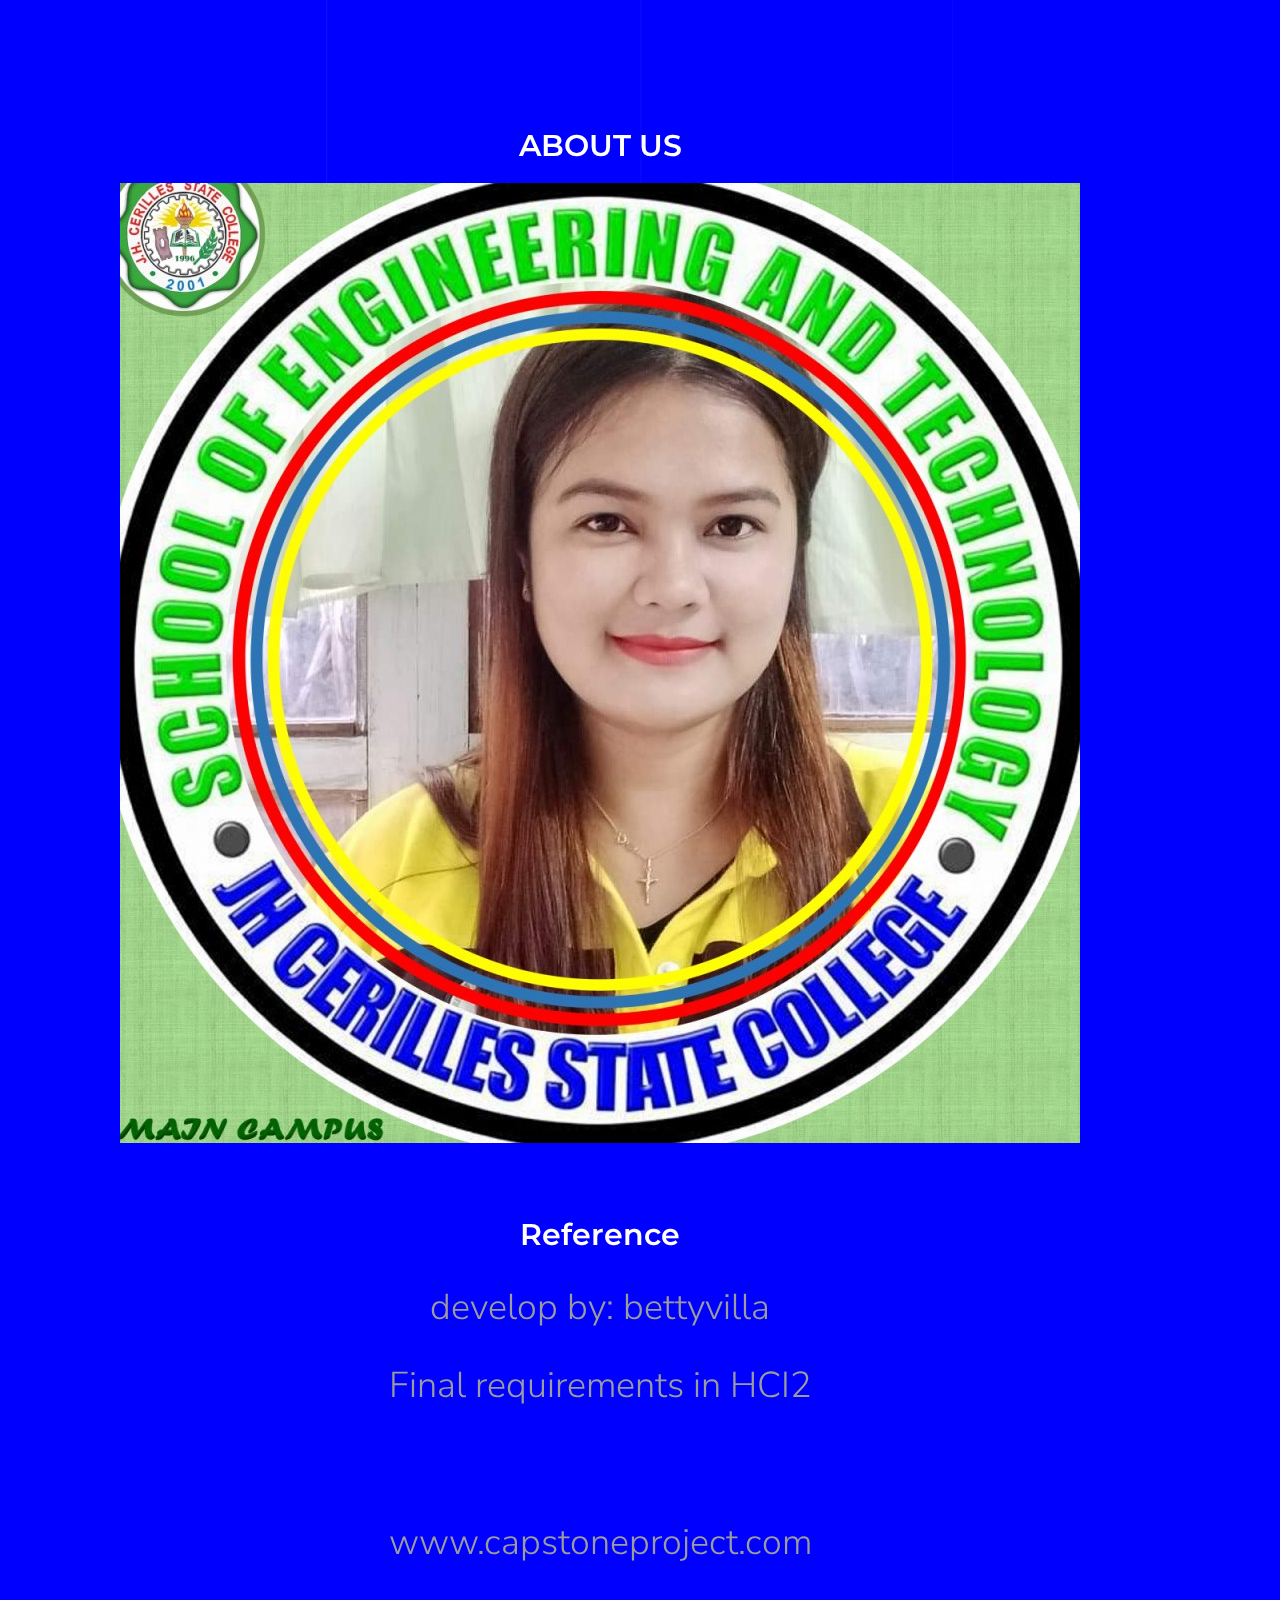
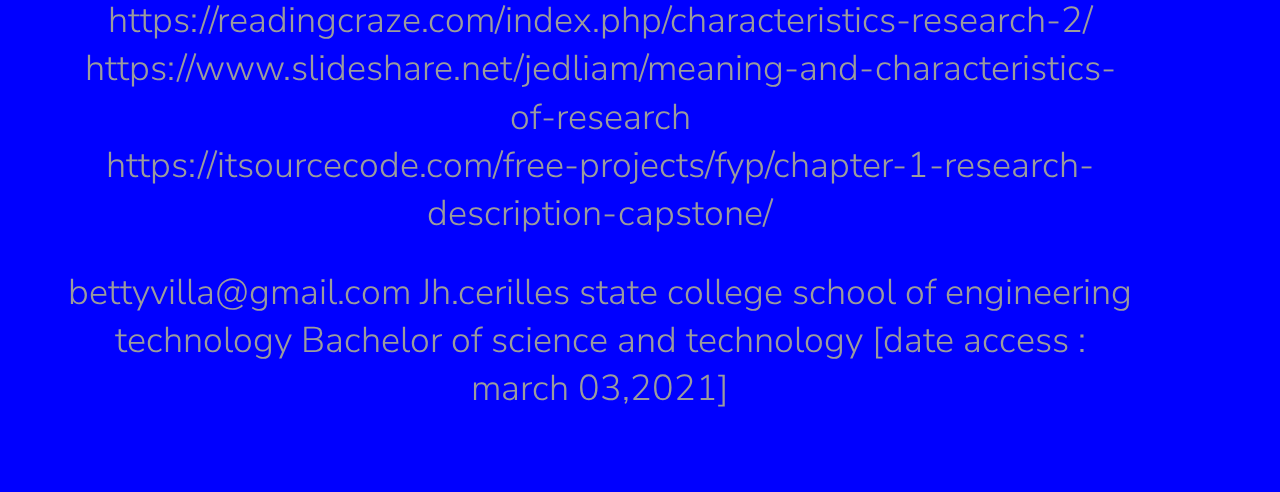
<file: about.html>
<!DOCTYPE html>
<html class="no-js" lang="en">
<head>

    <!--- basic page needs
    ================================================== -->
    <meta charset="utf-8">
    <title>about</title>
    <meta name="description" content="">
    <meta name="author" content="">

    <!-- mobile specific metas
    ================================================== -->
    <meta name="viewport" content="width=device-width, initial-scale=1">

    <!-- CSS
    ================================================== -->
    <link rel="stylesheet" href="css/base.css">
    <link rel="stylesheet" href="css/vendor.css">
    <link rel="stylesheet" href="css/main.css">

    <!-- script
    ================================================== -->
    <script src="js/modernizr.js"></script>

    <!-- favicons
    ================================================== -->
    <link rel="shortcut icon" href="favicon.ico" type="image/x-icon">
    <link rel="icon" href="favicon.ico" type="image/x-icon">

</head>

    <!-- home
    ================================================== -->

        <div class="grid-overlay">
            <div></div>
        </div>

        <div class="home-content">

            <div class="row home-content__main">
                <h2>ABOUT US</h2>

                <div class = "container">

				<div class= "gallery">
				<img src = "images/vetty.jpg">
					
				</div>	
				<h2>Reference</h2>
				<p><h3>develop by: bettyvilla<h3></p>
				<p><h3>Final requirements in HCI2<h3></p>
				<br>
				<p><h3>www.capstoneproject.com </h3></p>
				<p><h3>https://readingcraze.com/index.php/characteristics-research-2/<br>
https://www.slideshare.net/jedliam/meaning-and-characteristics-of-research<br>
https://itsourcecode.com/free-projects/fyp/chapter-1-research-description-capstone/
</h3></p>
				<p><h3>bettyvilla@gmail.com Jh.cerilles state college school of engineering technology Bachelor of science and technology [date access : march 03,2021]</h3></p>
                <div class="home-content__button">
                    <a href="#about" class="smoothscroll btn btn--primary btn--large">
                        
                    </a>
                    <a href="#contact" class="smoothscroll btn btn--large">
                        
                    </a>
                </div>
        </div> <!-- end home-content -->

    </section> <!-- end s-home -->


    <!-- about
    ================================================== -->

    <!-- Java Script
    ================================================== -->
    <script src="js/jquery-3.2.1.min.js"></script>
    <script src="js/plugins.js"></script>
    <script src="js/main.js"></script>

</body>
</file>
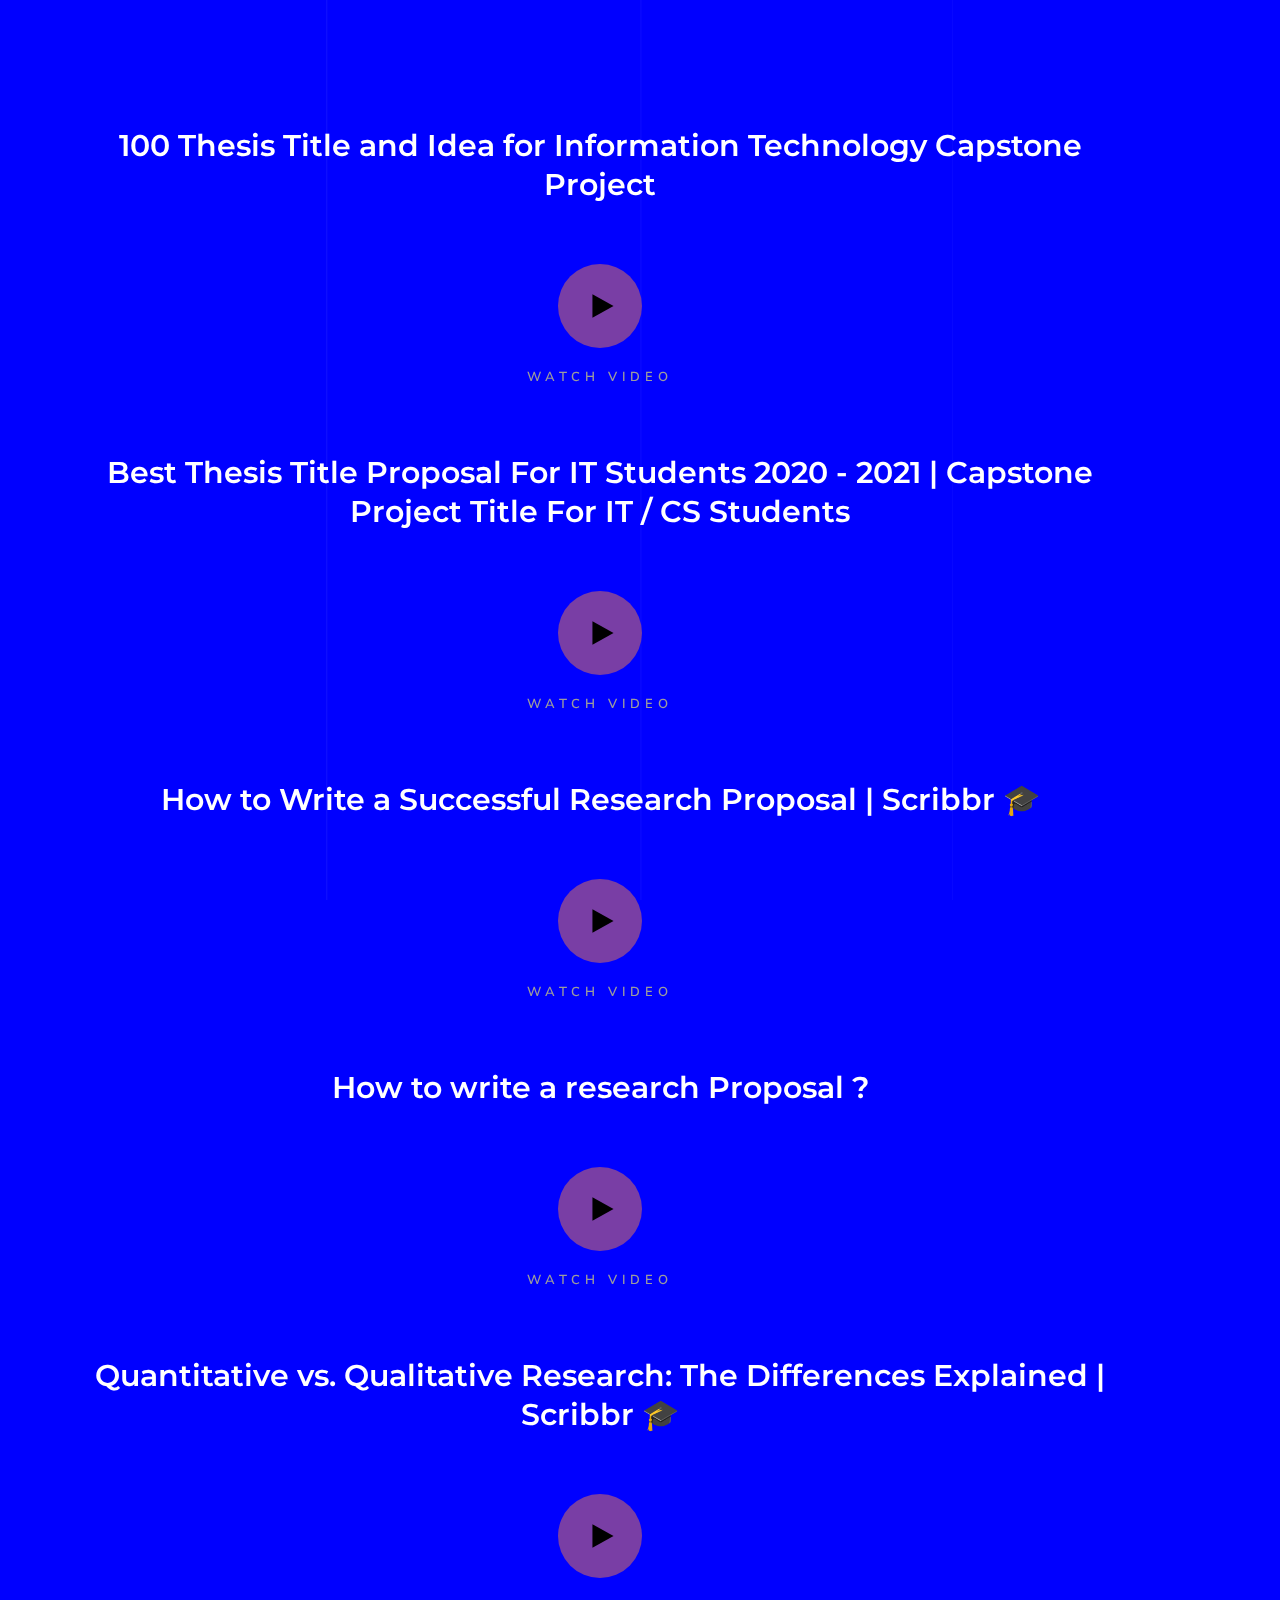
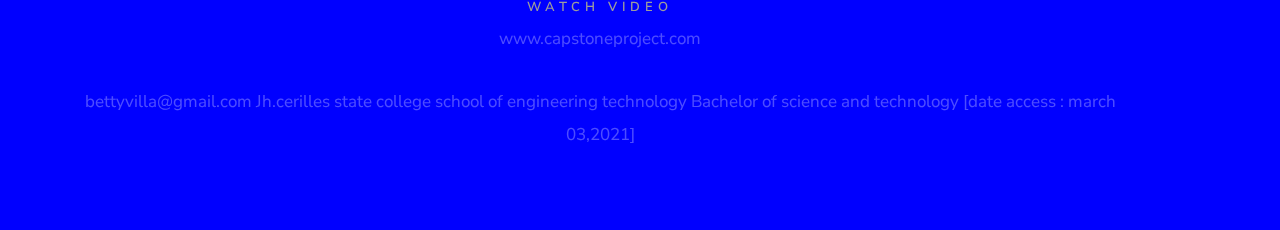
<file: videos.html>
<!DOCTYPE html>
<html class="no-js" lang="en">
<head>

    <!--- basic page needs
    ================================================== -->
    <meta charset="utf-8">
    <title>Videos</title>
    <meta name="description" content="">
    <meta name="author" content="">

    <!-- mobile specific metas
    ================================================== -->
    <meta name="viewport" content="width=device-width, initial-scale=1">

    <!-- CSS
    ================================================== -->
    <link rel="stylesheet" href="css/base.css">
    <link rel="stylesheet" href="css/vendor.css">
    <link rel="stylesheet" href="css/main.css">

    <!-- script
    ================================================== -->
    <script src="js/modernizr.js"></script>

    <!-- favicons
    ================================================== -->
    <link rel="shortcut icon" href="favicon.ico" type="image/x-icon">
    <link rel="icon" href="favicon.ico" type="image/x-icon">

</head>

    <!-- home
    ================================================== -->

        <div class="grid-overlay">
            <div></div>
        </div>

        <div class="home-content">

            <div class="row home-content__main">
                <h2>
                100 Thesis Title and Idea for Information Technology Capstone Project
                </h2>

                <div class="home-content__video">
                    <a class="video-link" href="https://www.youtube.com/watch?v=aKXkfVvWcXs" data-lity>
                        <span class="video-icon"></span>
                        <span class="video-text">Watch Video</span>
                    </a>
				 </div>
					
					 <h2>
               Best Thesis Title Proposal For IT Students 2020 - 2021 | Capstone Project Title For IT / CS Students
                </h2>

                <div class="home-content__video">
                    <a class="video-link" href="https://www.youtube.com/watch?v=CyxHigafkXc&t=119s" data-lity>
                        <span class="video-icon"></span>
                        <span class="video-text">Watch Video</span>
                    </a>
                </div>
				
				 <h2>
               How to Write a Successful Research Proposal | Scribbr 🎓
                </h2>

                <div class="home-content__video">
                    <a class="video-link" href="https://www.youtube.com/watch?v=166FXhGd9T4" data-lity>
                        <span class="video-icon"></span>
                        <span class="video-text">Watch Video</span>
                    </a>
                </div>
				
				 <h2>
               How to write a research Proposal ?
                </h2>

                <div class="home-content__video">
                    <a class="video-link" href="https://www.youtube.com/watch?v=I5dAbqJrp6U" data-lity>
                        <span class="video-icon"></span>
                        <span class="video-text">Watch Video</span>
                    </a>
                </div>
				
				 <h2>
               Quantitative vs. Qualitative Research: The Differences Explained | Scribbr 🎓
                </h2>

                <div class="home-content__video">
                    <a class="video-link" href="https://www.youtube.com/watch?v=a-XtVF7Bofg" data-lity>
                        <span class="video-icon"></span>
                        <span class="video-text">Watch Video</span>
                    </a>
                </div>
				
				
				<p>www.capstoneproject.com </p>
				<p>bettyvilla@gmail.com Jh.cerilles state college school of engineering technology Bachelor of science and technology [date access : march 03,2021]</p>
                <div class="home-content__button">
                    <a href="#about" class="smoothscroll btn btn--primary btn--large">
                        
                    </a>
                    <a href="#contact" class="smoothscroll btn btn--large">
                        
                    </a>
                </div>
        </div> <!-- end home-content -->

    </section> <!-- end s-home -->


    <!-- about
    ================================================== -->

    <!-- Java Script
    ================================================== -->
    <script src="js/jquery-3.2.1.min.js"></script>
    <script src="js/plugins.js"></script>
    <script src="js/main.js"></script>

</body>
</file>
<file: css/base.css>
/* =================================================================== 
 *
 *  Sublime v1.0 Base Stylesheet
 *  06-10-2018
 *  ------------------------------------------------------------------
 *
 *  TOC:
 *  # imports 
 *  # normalize  
 *  # basic/base setup styles
 *    ## Media
 *    ## Typography resets 
 *    ## links
 *    ## inputs
 *  # grid
 *    ## medium size devices
 *    ## tablets
 *    ## mobile devices
 *    ## small mobile devices
 *  # block grids
 *    ## medium size devices
 *    ## tablets
 *    ## mobile devices
 *  # MISC
 *
 * =================================================================== */


/* ===================================================================
 * # imports 
 *
 * ------------------------------------------------------------------- */
@import url("https://fonts.googleapis.com/css?family=Montserrat:400,500,600,700|Nunito+Sans:300,400,400i,600,600i,700,700i");
@import url("micons/micons.css");
@import url("font-awesome/css/fontawesome-all.css");


/* ===================================================================
 * # normalize
 * normalize.css v5.0.0 | MIT License |
 * github.com/necolas/normalize.css
 *
 * ------------------------------------------------------------------- */
html {
  font-family: sans-serif;
  line-height: 1.15;
  -ms-text-size-adjust: 100%;
  -webkit-text-size-adjust: 100%;
}

body {
  margin: 0;
}

article,
aside,
footer,
header,
nav,
section {
  display: block;
}

h1 {
  font-size: 2em;
  margin: 0.67em 0;
}

figcaption,
figure,
main {
  display: block;
}

figure {
  margin: 1em 40px;
}

hr {
  box-sizing: content-box;
  height: 0;
  overflow: visible;
}

pre {
  font-family: monospace, monospace;
  font-size: 1em;
}

a {
  background-color: transparent;
  -webkit-text-decoration-skip: objects;
}

a:active,
a:hover {
  outline-width: 0;
}

abbr[title] {
  border-bottom: none;
  text-decoration: underline;
  text-decoration: underline dotted;
}

b,
strong {
  font-weight: inherit;
}

b,
strong {
  font-weight: bolder;
}

code,
kbd,
samp {
  font-family: monospace, monospace;
  font-size: 1em;
}

dfn {
  font-style: italic;
}

mark {
  background-color: #ff0;
  color: #000;
}

small {
  font-size: 80%;
}

sub,
sup {
  font-size: 75%;
  line-height: 0;
  position: relative;
  vertical-align: baseline;
}

sub {
  bottom: -0.25em;
}

sup {
  top: -0.5em;
}

audio,
video {
  display: inline-block;
}

audio:not([controls]) {
  display: none;
  height: 0;
}

img {
  border-style: none;
}

svg:not(:root) {
  overflow: hidden;
}

button,
input,
optgroup,
select,
textarea {
  font-family: sans-serif;
  font-size: 100%;
  line-height: 1.15;
  margin: 0;
}

button,
input {
  overflow: visible;
}

button,
select {
  text-transform: none;
}

button,
html [type="button"],
[type="reset"],
[type="submit"] {
  -webkit-appearance: button;
}

button::-moz-focus-inner,
[type="button"]::-moz-focus-inner,
[type="reset"]::-moz-focus-inner,
[type="submit"]::-moz-focus-inner {
  border-style: none;
  padding: 0;
}

button:-moz-focusring,
[type="button"]:-moz-focusring,
[type="reset"]:-moz-focusring,
[type="submit"]:-moz-focusring {
  outline: 1px dotted ButtonText;
}

fieldset {
  border: 1px solid #c0c0c0;
  margin: 0 2px;
  padding: 0.35em 0.625em 0.75em;
}

legend {
  box-sizing: border-box;
  color: inherit;
  display: table;
  max-width: 100%;
  padding: 0;
  white-space: normal;
}

progress {
  display: inline-block;
  vertical-align: baseline;
}

textarea {
  overflow: auto;
}

[type="checkbox"],
[type="radio"] {
  box-sizing: border-box;
  padding: 0;
}

[type="number"]::-webkit-inner-spin-button,
[type="number"]::-webkit-outer-spin-button {
  height: auto;
}

[type="search"] {
  -webkit-appearance: textfield;
  outline-offset: -2px;
}

[type="search"]::-webkit-search-cancel-button,
[type="search"]::-webkit-search-decoration {
  -webkit-appearance: none;
}

::-webkit-file-upload-button {
  -webkit-appearance: button;
  font: inherit;
}

details,
menu {
  display: block;
}

summary {
  display: list-item;
}

canvas {
  display: inline-block;
}

template {
  display: none;
}

[hidden] {
  display: none;
}


/* ===================================================================
 * # basic/base setup styles
 *
 * ------------------------------------------------------------------- */
html {
  font-size: 62.5%;
  box-sizing: border-box;
}

*,
*::before,
*::after {
  box-sizing: inherit;
}

body {
  font-weight: normal;
  line-height: 1;
  word-wrap: break-word;
  text-rendering: optimizeLegibility;
  -webkit-overflow-scrolling: touch;
  -webkit-text-size-adjust: none;
}

body,
input,
button {
  -moz-osx-font-smoothing: grayscale;
  -webkit-font-smoothing: antialiased;
}

/* ------------------------------------------------------------------- 
 * ## Media
 * ------------------------------------------------------------------- */
img,
video {
  max-width: 100%;
  height: auto;
}

/* ------------------------------------------------------------------- 
 * ## Typography resets 
 * ------------------------------------------------------------------- */
div, dl, dt, dd, ul, ol, li, h1, h2, h3, h4, h5, h6, pre, form, p, blockquote, th, td {
  margin: 0;
  padding: 0;
}

h1, h2, h3, h4, h5, h6 {
  -webkit-font-smoothing: auto;
  -webkit-font-smoothing: antialiased;
  -webkit-font-variant-ligatures: common-ligatures;
  -moz-font-variant-ligatures: common-ligatures;
  font-variant-ligatures: common-ligatures;
  text-rendering: optimizeLegibility;
}

em,
i {
  font-style: italic;
  line-height: inherit;
}

strong,
b {
  font-weight: bold;
  line-height: inherit;
}

small {
  font-size: 60%;
  line-height: inherit;
}

ol,
ul {
  list-style: none;
}

li {
  display: block;
}

/* ------------------------------------------------------------------- 
 * ## links
 * ------------------------------------------------------------------- */
a {
  text-decoration: none;
  line-height: inherit;
}

a img {
  border: none;
}

/* ------------------------------------------------------------------- 
 * ## inputs
 * ------------------------------------------------------------------- */
fieldset {
  margin: 0;
  padding: 0;
}

input[type="email"],
input[type="number"],
input[type="search"],
input[type="text"],
input[type="tel"],
input[type="url"],
input[type="password"],
textarea {
  -webkit-appearance: none;
  -moz-appearance: none;
  -ms-appearance: none;
  -o-appearance: none;
  appearance: none;
}


/* ===================================================================
 * # grid
 *
 * ------------------------------------------------------------------- */
.row {
  width: 89%;
  max-width: 1200px;
  margin: 0 auto;
}

.row:after {
  content: "";
  display: table;
  clear: both;
}

.row .row {
  width: auto;
  max-width: none;
  margin-left: -20px;
  margin-right: -20px;
}

/* column blocks
 * -------------------------------------- */
[class*="col-"] {
  float: left;
  padding: 0 20px;
}

[class*="col-"] + [class*="col-"].end {
  float: right;
}

.collapse > [class*="col-"],
[class*="col-"].collapse {
  padding: 0;
}

/* column width classes 
 * -------------------------------------- */
.col-one {
  width: 8.33333%;
}

.col-two,
.col-1-6 {
  width: 16.66667%;
}

.col-three,
.col-1-4 {
  width: 25%;
}

.col-four,
.col-1-3 {
  width: 33.33333%;
}

.col-five {
  width: 41.66667%;
}

.col-six,
.col-1-2 {
  width: 50%;
}

.col-seven {
  width: 58.33333%;
}

.col-eight,
.col-2-3 {
  width: 66.66667%;
}

.col-nine,
.col-3-4 {
  width: 75%;
}

.col-ten,
.col-5-6 {
  width: 83.33333%;
}

.col-eleven {
  width: 91.66667%;
}

.col-twelve,
.col-full {
  width: 100%;
}

/* ------------------------------------------------------------------- 
 * ## medium size devices
 * ------------------------------------------------------------------- */
@media only screen and (max-width:1200px) {
  .row .row {
    margin-left: -15px;
    margin-right: -15px;
  }

  [class*="col-"] {
    padding: 0 15px;
  }

  .md-two,
  .md-1-6 {
    width: 16.66667%;
  }

  .md-one {
    width: 8.33333%;
  }

  .md-three,
  .md-1-4 {
    width: 25%;
  }

  .md-four,
  .md-1-3 {
    width: 33.33333%;
  }

  .md-five {
    width: 41.66667%;
  }

  .md-six,
  .md-1-2 {
    width: 50%;
  }

  .md-seven {
    width: 58.33333%;
  }

  .md-eight,
  .md-2-3 {
    width: 66.66667%;
  }

  .md-nine,
  .md-3-4 {
    width: 75%;
  }

  .md-ten,
  .md-5-6 {
    width: 83.33333%;
  }

  .md-eleven {
    width: 91.66667%;
  }

  .md-twelve,
  .md-full {
    width: 100%;
  }

}

/* ------------------------------------------------------------------- 
 * ## tablets
 * ------------------------------------------------------------------- */
@media only screen and (max-width:800px) {
  .row {
    width: 90%;
  }

  .tab-1-4 {
    width: 25%;
  }

  .tab-1-3 {
    width: 33.33333%;
  }

  .tab-1-2 {
    width: 50%;
  }

  .tab-2-3 {
    width: 66.66667%;
  }

  .tab-3-4 {
    width: 75%;
  }

  .tab-full {
    width: 100%;
  }

  .hide-on-tablet {
    display: none;
  }

}

/* ------------------------------------------------------------------- 
 * ## mobile devices
 * ------------------------------------------------------------------- */
@media only screen and (max-width:600px) {
  .row {
    width: auto;
    padding-left: 25px;
    padding-right: 25px;
  }

  .row .row {
    margin-left: -10px;
    margin-right: -10px;
    padding-left: 0;
    padding-right: 0;
  }

  [class*="col-"] {
    padding: 0 10px;
  }

  .mob-1-4 {
    width: 25%;
  }

  .mob-1-3 {
    width: 33.33333%;
  }

  .mob-1-2 {
    width: 50%;
  }

  .mob-2-3 {
    width: 66.66667%;
  }

  .mob-3-4 {
    width: 75%;
  }

  .mob-full {
    width: 100%;
  }

  .hide-on-mobile {
    display: none;
  }

}

/* ------------------------------------------------------------------- 
 * ## small mobile devices
 * ------------------------------------------------------------------- */

/* stack columns on small mobile devices
 * ------------------------------------------------------------------- */
@media only screen and (max-width:400px) {
  .row .row {
    margin-left: 0;
    margin-right: 0;
  }

  [class*="col-"]:not(.col-block) {
    width: 100% !important;
    float: none !important;
    clear: both !important;
    margin-left: 0;
    margin-right: 0;
    padding: 0;
  }

  [class*="col-"] + [class*="col-"].end {
    float: none;
  }

  .stack .col-block {
    width: 100% !important;
    float: none !important;
    clear: both !important;
    margin-left: 0;
    margin-right: 0;
  }

}


/* ===================================================================
 * # block grids
 * ------------------------------------------------------------------- */

/*   Equally-sized columns define at row level
 * ------------------------------------------------------------------- */
[class*="block-"]:after {
  content: "";
  display: table;
  clear: both;
}

.block-1-6 .col-block {
  width: 16.66667%;
}

.block-1-5 .col-block {
  width: 20%;
}

.block-1-4 .col-block {
  width: 25%;
}

.block-1-3 .col-block {
  width: 33.33333%;
}

.block-1-2 .col-block {
  width: 50%;
}

/**
 * Clearing for block grid columns. Allow columns with 
 * different heights to align properly.
 */
.block-1-6 .col-block:nth-child(6n+1),
.block-1-5 .col-block:nth-child(5n+1),
.block-1-4 .col-block:nth-child(4n+1),
.block-1-3 .col-block:nth-child(3n+1),
.block-1-2 .col-block:nth-child(2n+1) {
  clear: both;
}

/* ------------------------------------------------------------------- 
 * ## medium size devices
 * ------------------------------------------------------------------- */
@media only screen and (max-width:1200px) {
  .block-m-1-6 .col-block {
    width: 16.66667%;
  }

  .block-m-1-5 .col-block {
    width: 20%;
  }

  .block-m-1-4 .col-block {
    width: 25%;
  }

  .block-m-1-3 .col-block {
    width: 33.33333%;
  }

  .block-m-1-2 .col-block {
    width: 50%;
  }

  .block-m-full .col-block {
    width: 100%;
    clear: both;
  }

  [class*="block-m-"] .col-block:nth-child(n) {
    clear: none;
  }

  .block-m-1-6 .col-block:nth-child(6n+1),
  .block-m-1-5 .col-block:nth-child(5n+1),
  .block-m-1-4 .col-block:nth-child(4n+1),
  .block-m-1-3 .col-block:nth-child(3n+1),
  .block-m-1-2 .col-block:nth-child(2n+1) {
    clear: both;
  }

}

/* ------------------------------------------------------------------- 
 * ## tablets
 * ------------------------------------------------------------------- */
@media only screen and (max-width:800px) {
  .block-tab-1-6 .col-block {
    width: 16.66667%;
  }

  .block-tab-1-5 .col-block {
    width: 20%;
  }

  .block-tab-1-4 .col-block {
    width: 25%;
  }

  .block-tab-1-3 .col-block {
    width: 33.33333%;
  }

  .block-tab-1-2 .col-block {
    width: 50%;
  }

  .block-tab-full .col-block {
    width: 100%;
    clear: both;
  }

  [class*="block-tab-"] .col-block:nth-child(n) {
    clear: none;
  }

  .block-tab-1-6 .col-block:nth-child(6n+1),
  .block-tab-1-5 .col-block:nth-child(5n+1),
  .block-tab-1-4 .col-block:nth-child(4n+1),
  .block-tab-1-3 .col-block:nth-child(3n+1),
  .block-tab-1-2 .col-block:nth-child(2n+1) {
    clear: both;
  }

}

/* ------------------------------------------------------------------- 
 * ## mobile devices
 * ------------------------------------------------------------------- */
@media only screen and (max-width:600px) {
  .block-mob-1-6 .col-block {
    width: 16.66667%;
  }

  .block-mob-1-5 .col-block {
    width: 20%;
  }

  .block-mob-1-4 .col-block {
    width: 25%;
  }

  .block-mob-1-3 .col-block {
    width: 33.33333%;
  }

  .block-mob-1-2 .col-block {
    width: 50%;
  }

  .block-mob-full .col-block {
    width: 100%;
    clear: both;
  }

  [class*="block-mob-"] .col-block:nth-child(n) {
    clear: none;
  }

  .block-mob-1-6 .col-block:nth-child(6n+1),
  .block-mob-1-5 .col-block:nth-child(5n+1),
  .block-mob-1-4 .col-block:nth-child(4n+1),
  .block-mob-1-3 .col-block:nth-child(3n+1),
  .block-mob-1-2 .col-block:nth-child(2n+1) {
    clear: both;
  }

}


/* ===================================================================
 * # MISC
 *
 * ------------------------------------------------------------------- */
.group:after {
  content: "";
  display: table;
  clear: both;
}

/* Misc Helper Styles
 * -------------------------------------- */
.is-hidden {
  display: none;
}

.is-invisible {
  visibility: hidden;
}

.antialiased {
  -webkit-font-smoothing: antialiased;
  -moz-osx-font-smoothing: grayscale;
}

.overflow-hidden {
  overflow: hidden;
}

.remove-bottom {
  margin-bottom: 0;
}

.half-bottom {
  margin-bottom: 1.5rem !important;
}

.add-bottom {
  margin-bottom: 3rem !important;
}

.no-border {
  border: none;
}

.full-width {
  width: 100%;
}

.text-center {
  text-align: center;
}

.text-left {
  text-align: left;
}

.text-right {
  text-align: right;
}

.pull-left {
  float: left;
}

.pull-right {
  float: right;
}

.align-center {
  margin-left: auto;
  margin-right: auto;
  text-align: center;
}

/*# sourceMappingURL=base.css.map */
</file>
<file: css/vendor.css>
/* =================================================================== 
 *
 *  Sublime v1.0 Vendor/Third Party CSS 
 *  06-10-2018
 *  ------------------------------------------------------------------
 *
 *  TOC:
 *  # animate on scroll
 *  # slick slider
 *  # lity
 *  # PhotoSwipe main CSS
 *  # PhotoSwipe Skin
 *
 * =================================================================== */


/* ===================================================================
 * # animate on scroll 
 * https://michalsnik.github.io/aos/
 * ------------------------------------------------------------------- */
[data-aos][data-aos][data-aos-duration='50'],
body[data-aos-duration='50'] [data-aos] {
  transition-duration: 50ms;
}

[data-aos][data-aos][data-aos-delay='50'],
body[data-aos-delay='50'] [data-aos] {
  transition-delay: 0;
}

[data-aos][data-aos][data-aos-delay='50'].aos-animate,
body[data-aos-delay='50'] [data-aos].aos-animate {
  transition-delay: 50ms;
}

[data-aos][data-aos][data-aos-duration='100'],
body[data-aos-duration='100'] [data-aos] {
  transition-duration: .1s;
}

[data-aos][data-aos][data-aos-delay='100'],
body[data-aos-delay='100'] [data-aos] {
  transition-delay: 0;
}

[data-aos][data-aos][data-aos-delay='100'].aos-animate,
body[data-aos-delay='100'] [data-aos].aos-animate {
  transition-delay: .1s;
}

[data-aos][data-aos][data-aos-duration='150'],
body[data-aos-duration='150'] [data-aos] {
  transition-duration: .15s;
}

[data-aos][data-aos][data-aos-delay='150'],
body[data-aos-delay='150'] [data-aos] {
  transition-delay: 0;
}

[data-aos][data-aos][data-aos-delay='150'].aos-animate,
body[data-aos-delay='150'] [data-aos].aos-animate {
  transition-delay: .15s;
}

[data-aos][data-aos][data-aos-duration='200'],
body[data-aos-duration='200'] [data-aos] {
  transition-duration: .2s;
}

[data-aos][data-aos][data-aos-delay='200'],
body[data-aos-delay='200'] [data-aos] {
  transition-delay: 0;
}

[data-aos][data-aos][data-aos-delay='200'].aos-animate,
body[data-aos-delay='200'] [data-aos].aos-animate {
  transition-delay: .2s;
}

[data-aos][data-aos][data-aos-duration='250'],
body[data-aos-duration='250'] [data-aos] {
  transition-duration: .25s;
}

[data-aos][data-aos][data-aos-delay='250'],
body[data-aos-delay='250'] [data-aos] {
  transition-delay: 0;
}

[data-aos][data-aos][data-aos-delay='250'].aos-animate,
body[data-aos-delay='250'] [data-aos].aos-animate {
  transition-delay: .25s;
}

[data-aos][data-aos][data-aos-duration='300'],
body[data-aos-duration='300'] [data-aos] {
  transition-duration: .3s;
}

[data-aos][data-aos][data-aos-delay='300'],
body[data-aos-delay='300'] [data-aos] {
  transition-delay: 0;
}

[data-aos][data-aos][data-aos-delay='300'].aos-animate,
body[data-aos-delay='300'] [data-aos].aos-animate {
  transition-delay: .3s;
}

[data-aos][data-aos][data-aos-duration='350'],
body[data-aos-duration='350'] [data-aos] {
  transition-duration: .35s;
}

[data-aos][data-aos][data-aos-delay='350'],
body[data-aos-delay='350'] [data-aos] {
  transition-delay: 0;
}

[data-aos][data-aos][data-aos-delay='350'].aos-animate,
body[data-aos-delay='350'] [data-aos].aos-animate {
  transition-delay: .35s;
}

[data-aos][data-aos][data-aos-duration='400'],
body[data-aos-duration='400'] [data-aos] {
  transition-duration: .4s;
}

[data-aos][data-aos][data-aos-delay='400'],
body[data-aos-delay='400'] [data-aos] {
  transition-delay: 0;
}

[data-aos][data-aos][data-aos-delay='400'].aos-animate,
body[data-aos-delay='400'] [data-aos].aos-animate {
  transition-delay: .4s;
}

[data-aos][data-aos][data-aos-duration='450'],
body[data-aos-duration='450'] [data-aos] {
  transition-duration: .45s;
}

[data-aos][data-aos][data-aos-delay='450'],
body[data-aos-delay='450'] [data-aos] {
  transition-delay: 0;
}

[data-aos][data-aos][data-aos-delay='450'].aos-animate,
body[data-aos-delay='450'] [data-aos].aos-animate {
  transition-delay: .45s;
}

[data-aos][data-aos][data-aos-duration='500'],
body[data-aos-duration='500'] [data-aos] {
  transition-duration: .5s;
}

[data-aos][data-aos][data-aos-delay='500'],
body[data-aos-delay='500'] [data-aos] {
  transition-delay: 0;
}

[data-aos][data-aos][data-aos-delay='500'].aos-animate,
body[data-aos-delay='500'] [data-aos].aos-animate {
  transition-delay: .5s;
}

[data-aos][data-aos][data-aos-duration='550'],
body[data-aos-duration='550'] [data-aos] {
  transition-duration: .55s;
}

[data-aos][data-aos][data-aos-delay='550'],
body[data-aos-delay='550'] [data-aos] {
  transition-delay: 0;
}

[data-aos][data-aos][data-aos-delay='550'].aos-animate,
body[data-aos-delay='550'] [data-aos].aos-animate {
  transition-delay: .55s;
}

[data-aos][data-aos][data-aos-duration='600'],
body[data-aos-duration='600'] [data-aos] {
  transition-duration: .6s;
}

[data-aos][data-aos][data-aos-delay='600'],
body[data-aos-delay='600'] [data-aos] {
  transition-delay: 0;
}

[data-aos][data-aos][data-aos-delay='600'].aos-animate,
body[data-aos-delay='600'] [data-aos].aos-animate {
  transition-delay: .6s;
}

[data-aos][data-aos][data-aos-duration='650'],
body[data-aos-duration='650'] [data-aos] {
  transition-duration: .65s;
}

[data-aos][data-aos][data-aos-delay='650'],
body[data-aos-delay='650'] [data-aos] {
  transition-delay: 0;
}

[data-aos][data-aos][data-aos-delay='650'].aos-animate,
body[data-aos-delay='650'] [data-aos].aos-animate {
  transition-delay: .65s;
}

[data-aos][data-aos][data-aos-duration='700'],
body[data-aos-duration='700'] [data-aos] {
  transition-duration: .7s;
}

[data-aos][data-aos][data-aos-delay='700'],
body[data-aos-delay='700'] [data-aos] {
  transition-delay: 0;
}

[data-aos][data-aos][data-aos-delay='700'].aos-animate,
body[data-aos-delay='700'] [data-aos].aos-animate {
  transition-delay: .7s;
}

[data-aos][data-aos][data-aos-duration='750'],
body[data-aos-duration='750'] [data-aos] {
  transition-duration: .75s;
}

[data-aos][data-aos][data-aos-delay='750'],
body[data-aos-delay='750'] [data-aos] {
  transition-delay: 0;
}

[data-aos][data-aos][data-aos-delay='750'].aos-animate,
body[data-aos-delay='750'] [data-aos].aos-animate {
  transition-delay: .75s;
}

[data-aos][data-aos][data-aos-duration='800'],
body[data-aos-duration='800'] [data-aos] {
  transition-duration: .8s;
}

[data-aos][data-aos][data-aos-delay='800'],
body[data-aos-delay='800'] [data-aos] {
  transition-delay: 0;
}

[data-aos][data-aos][data-aos-delay='800'].aos-animate,
body[data-aos-delay='800'] [data-aos].aos-animate {
  transition-delay: .8s;
}

[data-aos][data-aos][data-aos-duration='850'],
body[data-aos-duration='850'] [data-aos] {
  transition-duration: .85s;
}

[data-aos][data-aos][data-aos-delay='850'],
body[data-aos-delay='850'] [data-aos] {
  transition-delay: 0;
}

[data-aos][data-aos][data-aos-delay='850'].aos-animate,
body[data-aos-delay='850'] [data-aos].aos-animate {
  transition-delay: .85s;
}

[data-aos][data-aos][data-aos-duration='900'],
body[data-aos-duration='900'] [data-aos] {
  transition-duration: .9s;
}

[data-aos][data-aos][data-aos-delay='900'],
body[data-aos-delay='900'] [data-aos] {
  transition-delay: 0;
}

[data-aos][data-aos][data-aos-delay='900'].aos-animate,
body[data-aos-delay='900'] [data-aos].aos-animate {
  transition-delay: .9s;
}

[data-aos][data-aos][data-aos-duration='950'],
body[data-aos-duration='950'] [data-aos] {
  transition-duration: .95s;
}

[data-aos][data-aos][data-aos-delay='950'],
body[data-aos-delay='950'] [data-aos] {
  transition-delay: 0;
}

[data-aos][data-aos][data-aos-delay='950'].aos-animate,
body[data-aos-delay='950'] [data-aos].aos-animate {
  transition-delay: .95s;
}

[data-aos][data-aos][data-aos-duration='1000'],
body[data-aos-duration='1000'] [data-aos] {
  transition-duration: 1s;
}

[data-aos][data-aos][data-aos-delay='1000'],
body[data-aos-delay='1000'] [data-aos] {
  transition-delay: 0;
}

[data-aos][data-aos][data-aos-delay='1000'].aos-animate,
body[data-aos-delay='1000'] [data-aos].aos-animate {
  transition-delay: 1s;
}

[data-aos][data-aos][data-aos-duration='1050'],
body[data-aos-duration='1050'] [data-aos] {
  transition-duration: 1.05s;
}

[data-aos][data-aos][data-aos-delay='1050'],
body[data-aos-delay='1050'] [data-aos] {
  transition-delay: 0;
}

[data-aos][data-aos][data-aos-delay='1050'].aos-animate,
body[data-aos-delay='1050'] [data-aos].aos-animate {
  transition-delay: 1.05s;
}

[data-aos][data-aos][data-aos-duration='1100'],
body[data-aos-duration='1100'] [data-aos] {
  transition-duration: 1.1s;
}

[data-aos][data-aos][data-aos-delay='1100'],
body[data-aos-delay='1100'] [data-aos] {
  transition-delay: 0;
}

[data-aos][data-aos][data-aos-delay='1100'].aos-animate,
body[data-aos-delay='1100'] [data-aos].aos-animate {
  transition-delay: 1.1s;
}

[data-aos][data-aos][data-aos-duration='1150'],
body[data-aos-duration='1150'] [data-aos] {
  transition-duration: 1.15s;
}

[data-aos][data-aos][data-aos-delay='1150'],
body[data-aos-delay='1150'] [data-aos] {
  transition-delay: 0;
}

[data-aos][data-aos][data-aos-delay='1150'].aos-animate,
body[data-aos-delay='1150'] [data-aos].aos-animate {
  transition-delay: 1.15s;
}

[data-aos][data-aos][data-aos-duration='1200'],
body[data-aos-duration='1200'] [data-aos] {
  transition-duration: 1.2s;
}

[data-aos][data-aos][data-aos-delay='1200'],
body[data-aos-delay='1200'] [data-aos] {
  transition-delay: 0;
}

[data-aos][data-aos][data-aos-delay='1200'].aos-animate,
body[data-aos-delay='1200'] [data-aos].aos-animate {
  transition-delay: 1.2s;
}

[data-aos][data-aos][data-aos-duration='1250'],
body[data-aos-duration='1250'] [data-aos] {
  transition-duration: 1.25s;
}

[data-aos][data-aos][data-aos-delay='1250'],
body[data-aos-delay='1250'] [data-aos] {
  transition-delay: 0;
}

[data-aos][data-aos][data-aos-delay='1250'].aos-animate,
body[data-aos-delay='1250'] [data-aos].aos-animate {
  transition-delay: 1.25s;
}

[data-aos][data-aos][data-aos-duration='1300'],
body[data-aos-duration='1300'] [data-aos] {
  transition-duration: 1.3s;
}

[data-aos][data-aos][data-aos-delay='1300'],
body[data-aos-delay='1300'] [data-aos] {
  transition-delay: 0;
}

[data-aos][data-aos][data-aos-delay='1300'].aos-animate,
body[data-aos-delay='1300'] [data-aos].aos-animate {
  transition-delay: 1.3s;
}

[data-aos][data-aos][data-aos-duration='1350'],
body[data-aos-duration='1350'] [data-aos] {
  transition-duration: 1.35s;
}

[data-aos][data-aos][data-aos-delay='1350'],
body[data-aos-delay='1350'] [data-aos] {
  transition-delay: 0;
}

[data-aos][data-aos][data-aos-delay='1350'].aos-animate,
body[data-aos-delay='1350'] [data-aos].aos-animate {
  transition-delay: 1.35s;
}

[data-aos][data-aos][data-aos-duration='1400'],
body[data-aos-duration='1400'] [data-aos] {
  transition-duration: 1.4s;
}

[data-aos][data-aos][data-aos-delay='1400'],
body[data-aos-delay='1400'] [data-aos] {
  transition-delay: 0;
}

[data-aos][data-aos][data-aos-delay='1400'].aos-animate,
body[data-aos-delay='1400'] [data-aos].aos-animate {
  transition-delay: 1.4s;
}

[data-aos][data-aos][data-aos-duration='1450'],
body[data-aos-duration='1450'] [data-aos] {
  transition-duration: 1.45s;
}

[data-aos][data-aos][data-aos-delay='1450'],
body[data-aos-delay='1450'] [data-aos] {
  transition-delay: 0;
}

[data-aos][data-aos][data-aos-delay='1450'].aos-animate,
body[data-aos-delay='1450'] [data-aos].aos-animate {
  transition-delay: 1.45s;
}

[data-aos][data-aos][data-aos-duration='1500'],
body[data-aos-duration='1500'] [data-aos] {
  transition-duration: 1.5s;
}

[data-aos][data-aos][data-aos-delay='1500'],
body[data-aos-delay='1500'] [data-aos] {
  transition-delay: 0;
}

[data-aos][data-aos][data-aos-delay='1500'].aos-animate,
body[data-aos-delay='1500'] [data-aos].aos-animate {
  transition-delay: 1.5s;
}

[data-aos][data-aos][data-aos-duration='1550'],
body[data-aos-duration='1550'] [data-aos] {
  transition-duration: 1.55s;
}

[data-aos][data-aos][data-aos-delay='1550'],
body[data-aos-delay='1550'] [data-aos] {
  transition-delay: 0;
}

[data-aos][data-aos][data-aos-delay='1550'].aos-animate,
body[data-aos-delay='1550'] [data-aos].aos-animate {
  transition-delay: 1.55s;
}

[data-aos][data-aos][data-aos-duration='1600'],
body[data-aos-duration='1600'] [data-aos] {
  transition-duration: 1.6s;
}

[data-aos][data-aos][data-aos-delay='1600'],
body[data-aos-delay='1600'] [data-aos] {
  transition-delay: 0;
}

[data-aos][data-aos][data-aos-delay='1600'].aos-animate,
body[data-aos-delay='1600'] [data-aos].aos-animate {
  transition-delay: 1.6s;
}

[data-aos][data-aos][data-aos-duration='1650'],
body[data-aos-duration='1650'] [data-aos] {
  transition-duration: 1.65s;
}

[data-aos][data-aos][data-aos-delay='1650'],
body[data-aos-delay='1650'] [data-aos] {
  transition-delay: 0;
}

[data-aos][data-aos][data-aos-delay='1650'].aos-animate,
body[data-aos-delay='1650'] [data-aos].aos-animate {
  transition-delay: 1.65s;
}

[data-aos][data-aos][data-aos-duration='1700'],
body[data-aos-duration='1700'] [data-aos] {
  transition-duration: 1.7s;
}

[data-aos][data-aos][data-aos-delay='1700'],
body[data-aos-delay='1700'] [data-aos] {
  transition-delay: 0;
}

[data-aos][data-aos][data-aos-delay='1700'].aos-animate,
body[data-aos-delay='1700'] [data-aos].aos-animate {
  transition-delay: 1.7s;
}

[data-aos][data-aos][data-aos-duration='1750'],
body[data-aos-duration='1750'] [data-aos] {
  transition-duration: 1.75s;
}

[data-aos][data-aos][data-aos-delay='1750'],
body[data-aos-delay='1750'] [data-aos] {
  transition-delay: 0;
}

[data-aos][data-aos][data-aos-delay='1750'].aos-animate,
body[data-aos-delay='1750'] [data-aos].aos-animate {
  transition-delay: 1.75s;
}

[data-aos][data-aos][data-aos-duration='1800'],
body[data-aos-duration='1800'] [data-aos] {
  transition-duration: 1.8s;
}

[data-aos][data-aos][data-aos-delay='1800'],
body[data-aos-delay='1800'] [data-aos] {
  transition-delay: 0;
}

[data-aos][data-aos][data-aos-delay='1800'].aos-animate,
body[data-aos-delay='1800'] [data-aos].aos-animate {
  transition-delay: 1.8s;
}

[data-aos][data-aos][data-aos-duration='1850'],
body[data-aos-duration='1850'] [data-aos] {
  transition-duration: 1.85s;
}

[data-aos][data-aos][data-aos-delay='1850'],
body[data-aos-delay='1850'] [data-aos] {
  transition-delay: 0;
}

[data-aos][data-aos][data-aos-delay='1850'].aos-animate,
body[data-aos-delay='1850'] [data-aos].aos-animate {
  transition-delay: 1.85s;
}

[data-aos][data-aos][data-aos-duration='1900'],
body[data-aos-duration='1900'] [data-aos] {
  transition-duration: 1.9s;
}

[data-aos][data-aos][data-aos-delay='1900'],
body[data-aos-delay='1900'] [data-aos] {
  transition-delay: 0;
}

[data-aos][data-aos][data-aos-delay='1900'].aos-animate,
body[data-aos-delay='1900'] [data-aos].aos-animate {
  transition-delay: 1.9s;
}

[data-aos][data-aos][data-aos-duration='1950'],
body[data-aos-duration='1950'] [data-aos] {
  transition-duration: 1.95s;
}

[data-aos][data-aos][data-aos-delay='1950'],
body[data-aos-delay='1950'] [data-aos] {
  transition-delay: 0;
}

[data-aos][data-aos][data-aos-delay='1950'].aos-animate,
body[data-aos-delay='1950'] [data-aos].aos-animate {
  transition-delay: 1.95s;
}

[data-aos][data-aos][data-aos-duration='2000'],
body[data-aos-duration='2000'] [data-aos] {
  transition-duration: 2s;
}

[data-aos][data-aos][data-aos-delay='2000'],
body[data-aos-delay='2000'] [data-aos] {
  transition-delay: 0;
}

[data-aos][data-aos][data-aos-delay='2000'].aos-animate,
body[data-aos-delay='2000'] [data-aos].aos-animate {
  transition-delay: 2s;
}

[data-aos][data-aos][data-aos-duration='2050'],
body[data-aos-duration='2050'] [data-aos] {
  transition-duration: 2.05s;
}

[data-aos][data-aos][data-aos-delay='2050'],
body[data-aos-delay='2050'] [data-aos] {
  transition-delay: 0;
}

[data-aos][data-aos][data-aos-delay='2050'].aos-animate,
body[data-aos-delay='2050'] [data-aos].aos-animate {
  transition-delay: 2.05s;
}

[data-aos][data-aos][data-aos-duration='2100'],
body[data-aos-duration='2100'] [data-aos] {
  transition-duration: 2.1s;
}

[data-aos][data-aos][data-aos-delay='2100'],
body[data-aos-delay='2100'] [data-aos] {
  transition-delay: 0;
}

[data-aos][data-aos][data-aos-delay='2100'].aos-animate,
body[data-aos-delay='2100'] [data-aos].aos-animate {
  transition-delay: 2.1s;
}

[data-aos][data-aos][data-aos-duration='2150'],
body[data-aos-duration='2150'] [data-aos] {
  transition-duration: 2.15s;
}

[data-aos][data-aos][data-aos-delay='2150'],
body[data-aos-delay='2150'] [data-aos] {
  transition-delay: 0;
}

[data-aos][data-aos][data-aos-delay='2150'].aos-animate,
body[data-aos-delay='2150'] [data-aos].aos-animate {
  transition-delay: 2.15s;
}

[data-aos][data-aos][data-aos-duration='2200'],
body[data-aos-duration='2200'] [data-aos] {
  transition-duration: 2.2s;
}

[data-aos][data-aos][data-aos-delay='2200'],
body[data-aos-delay='2200'] [data-aos] {
  transition-delay: 0;
}

[data-aos][data-aos][data-aos-delay='2200'].aos-animate,
body[data-aos-delay='2200'] [data-aos].aos-animate {
  transition-delay: 2.2s;
}

[data-aos][data-aos][data-aos-duration='2250'],
body[data-aos-duration='2250'] [data-aos] {
  transition-duration: 2.25s;
}

[data-aos][data-aos][data-aos-delay='2250'],
body[data-aos-delay='2250'] [data-aos] {
  transition-delay: 0;
}

[data-aos][data-aos][data-aos-delay='2250'].aos-animate,
body[data-aos-delay='2250'] [data-aos].aos-animate {
  transition-delay: 2.25s;
}

[data-aos][data-aos][data-aos-duration='2300'],
body[data-aos-duration='2300'] [data-aos] {
  transition-duration: 2.3s;
}

[data-aos][data-aos][data-aos-delay='2300'],
body[data-aos-delay='2300'] [data-aos] {
  transition-delay: 0;
}

[data-aos][data-aos][data-aos-delay='2300'].aos-animate,
body[data-aos-delay='2300'] [data-aos].aos-animate {
  transition-delay: 2.3s;
}

[data-aos][data-aos][data-aos-duration='2350'],
body[data-aos-duration='2350'] [data-aos] {
  transition-duration: 2.35s;
}

[data-aos][data-aos][data-aos-delay='2350'],
body[data-aos-delay='2350'] [data-aos] {
  transition-delay: 0;
}

[data-aos][data-aos][data-aos-delay='2350'].aos-animate,
body[data-aos-delay='2350'] [data-aos].aos-animate {
  transition-delay: 2.35s;
}

[data-aos][data-aos][data-aos-duration='2400'],
body[data-aos-duration='2400'] [data-aos] {
  transition-duration: 2.4s;
}

[data-aos][data-aos][data-aos-delay='2400'],
body[data-aos-delay='2400'] [data-aos] {
  transition-delay: 0;
}

[data-aos][data-aos][data-aos-delay='2400'].aos-animate,
body[data-aos-delay='2400'] [data-aos].aos-animate {
  transition-delay: 2.4s;
}

[data-aos][data-aos][data-aos-duration='2450'],
body[data-aos-duration='2450'] [data-aos] {
  transition-duration: 2.45s;
}

[data-aos][data-aos][data-aos-delay='2450'],
body[data-aos-delay='2450'] [data-aos] {
  transition-delay: 0;
}

[data-aos][data-aos][data-aos-delay='2450'].aos-animate,
body[data-aos-delay='2450'] [data-aos].aos-animate {
  transition-delay: 2.45s;
}

[data-aos][data-aos][data-aos-duration='2500'],
body[data-aos-duration='2500'] [data-aos] {
  transition-duration: 2.5s;
}

[data-aos][data-aos][data-aos-delay='2500'],
body[data-aos-delay='2500'] [data-aos] {
  transition-delay: 0;
}

[data-aos][data-aos][data-aos-delay='2500'].aos-animate,
body[data-aos-delay='2500'] [data-aos].aos-animate {
  transition-delay: 2.5s;
}

[data-aos][data-aos][data-aos-duration='2550'],
body[data-aos-duration='2550'] [data-aos] {
  transition-duration: 2.55s;
}

[data-aos][data-aos][data-aos-delay='2550'],
body[data-aos-delay='2550'] [data-aos] {
  transition-delay: 0;
}

[data-aos][data-aos][data-aos-delay='2550'].aos-animate,
body[data-aos-delay='2550'] [data-aos].aos-animate {
  transition-delay: 2.55s;
}

[data-aos][data-aos][data-aos-duration='2600'],
body[data-aos-duration='2600'] [data-aos] {
  transition-duration: 2.6s;
}

[data-aos][data-aos][data-aos-delay='2600'],
body[data-aos-delay='2600'] [data-aos] {
  transition-delay: 0;
}

[data-aos][data-aos][data-aos-delay='2600'].aos-animate,
body[data-aos-delay='2600'] [data-aos].aos-animate {
  transition-delay: 2.6s;
}

[data-aos][data-aos][data-aos-duration='2650'],
body[data-aos-duration='2650'] [data-aos] {
  transition-duration: 2.65s;
}

[data-aos][data-aos][data-aos-delay='2650'],
body[data-aos-delay='2650'] [data-aos] {
  transition-delay: 0;
}

[data-aos][data-aos][data-aos-delay='2650'].aos-animate,
body[data-aos-delay='2650'] [data-aos].aos-animate {
  transition-delay: 2.65s;
}

[data-aos][data-aos][data-aos-duration='2700'],
body[data-aos-duration='2700'] [data-aos] {
  transition-duration: 2.7s;
}

[data-aos][data-aos][data-aos-delay='2700'],
body[data-aos-delay='2700'] [data-aos] {
  transition-delay: 0;
}

[data-aos][data-aos][data-aos-delay='2700'].aos-animate,
body[data-aos-delay='2700'] [data-aos].aos-animate {
  transition-delay: 2.7s;
}

[data-aos][data-aos][data-aos-duration='2750'],
body[data-aos-duration='2750'] [data-aos] {
  transition-duration: 2.75s;
}

[data-aos][data-aos][data-aos-delay='2750'],
body[data-aos-delay='2750'] [data-aos] {
  transition-delay: 0;
}

[data-aos][data-aos][data-aos-delay='2750'].aos-animate,
body[data-aos-delay='2750'] [data-aos].aos-animate {
  transition-delay: 2.75s;
}

[data-aos][data-aos][data-aos-duration='2800'],
body[data-aos-duration='2800'] [data-aos] {
  transition-duration: 2.8s;
}

[data-aos][data-aos][data-aos-delay='2800'],
body[data-aos-delay='2800'] [data-aos] {
  transition-delay: 0;
}

[data-aos][data-aos][data-aos-delay='2800'].aos-animate,
body[data-aos-delay='2800'] [data-aos].aos-animate {
  transition-delay: 2.8s;
}

[data-aos][data-aos][data-aos-duration='2850'],
body[data-aos-duration='2850'] [data-aos] {
  transition-duration: 2.85s;
}

[data-aos][data-aos][data-aos-delay='2850'],
body[data-aos-delay='2850'] [data-aos] {
  transition-delay: 0;
}

[data-aos][data-aos][data-aos-delay='2850'].aos-animate,
body[data-aos-delay='2850'] [data-aos].aos-animate {
  transition-delay: 2.85s;
}

[data-aos][data-aos][data-aos-duration='2900'],
body[data-aos-duration='2900'] [data-aos] {
  transition-duration: 2.9s;
}

[data-aos][data-aos][data-aos-delay='2900'],
body[data-aos-delay='2900'] [data-aos] {
  transition-delay: 0;
}

[data-aos][data-aos][data-aos-delay='2900'].aos-animate,
body[data-aos-delay='2900'] [data-aos].aos-animate {
  transition-delay: 2.9s;
}

[data-aos][data-aos][data-aos-duration='2950'],
body[data-aos-duration='2950'] [data-aos] {
  transition-duration: 2.95s;
}

[data-aos][data-aos][data-aos-delay='2950'],
body[data-aos-delay='2950'] [data-aos] {
  transition-delay: 0;
}

[data-aos][data-aos][data-aos-delay='2950'].aos-animate,
body[data-aos-delay='2950'] [data-aos].aos-animate {
  transition-delay: 2.95s;
}

[data-aos][data-aos][data-aos-duration='3000'],
body[data-aos-duration='3000'] [data-aos] {
  transition-duration: 3s;
}

[data-aos][data-aos][data-aos-delay='3000'],
body[data-aos-delay='3000'] [data-aos] {
  transition-delay: 0;
}

[data-aos][data-aos][data-aos-delay='3000'].aos-animate,
body[data-aos-delay='3000'] [data-aos].aos-animate {
  transition-delay: 3s;
}

[data-aos][data-aos][data-aos-easing=linear],
body[data-aos-easing=linear] [data-aos] {
  transition-timing-function: cubic-bezier(0.25, 0.25, 0.75, 0.75);
}

[data-aos][data-aos][data-aos-easing=ease],
body[data-aos-easing=ease] [data-aos] {
  transition-timing-function: ease;
}

[data-aos][data-aos][data-aos-easing=ease-in],
body[data-aos-easing=ease-in] [data-aos] {
  transition-timing-function: ease-in;
}

[data-aos][data-aos][data-aos-easing=ease-out],
body[data-aos-easing=ease-out] [data-aos] {
  transition-timing-function: ease-out;
}

[data-aos][data-aos][data-aos-easing=ease-in-out],
body[data-aos-easing=ease-in-out] [data-aos] {
  transition-timing-function: ease-in-out;
}

[data-aos][data-aos][data-aos-easing=ease-in-back],
body[data-aos-easing=ease-in-back] [data-aos] {
  transition-timing-function: cubic-bezier(0.6, -0.28, 0.735, 0.045);
}

[data-aos][data-aos][data-aos-easing=ease-out-back],
body[data-aos-easing=ease-out-back] [data-aos] {
  transition-timing-function: cubic-bezier(0.175, 0.885, 0.32, 1.275);
}

[data-aos][data-aos][data-aos-easing=ease-in-out-back],
body[data-aos-easing=ease-in-out-back] [data-aos] {
  transition-timing-function: cubic-bezier(0.68, -0.55, 0.265, 1.55);
}

[data-aos][data-aos][data-aos-easing=ease-in-sine],
body[data-aos-easing=ease-in-sine] [data-aos] {
  transition-timing-function: cubic-bezier(0.47, 0, 0.745, 0.715);
}

[data-aos][data-aos][data-aos-easing=ease-out-sine],
body[data-aos-easing=ease-out-sine] [data-aos] {
  transition-timing-function: cubic-bezier(0.39, 0.575, 0.565, 1);
}

[data-aos][data-aos][data-aos-easing=ease-in-out-sine],
body[data-aos-easing=ease-in-out-sine] [data-aos] {
  transition-timing-function: cubic-bezier(0.445, 0.05, 0.55, 0.95);
}

[data-aos][data-aos][data-aos-easing=ease-in-quad],
body[data-aos-easing=ease-in-quad] [data-aos] {
  transition-timing-function: cubic-bezier(0.55, 0.085, 0.68, 0.53);
}

[data-aos][data-aos][data-aos-easing=ease-out-quad],
body[data-aos-easing=ease-out-quad] [data-aos] {
  transition-timing-function: cubic-bezier(0.25, 0.46, 0.45, 0.94);
}

[data-aos][data-aos][data-aos-easing=ease-in-out-quad],
body[data-aos-easing=ease-in-out-quad] [data-aos] {
  transition-timing-function: cubic-bezier(0.455, 0.03, 0.515, 0.955);
}

[data-aos][data-aos][data-aos-easing=ease-in-cubic],
body[data-aos-easing=ease-in-cubic] [data-aos] {
  transition-timing-function: cubic-bezier(0.55, 0.085, 0.68, 0.53);
}

[data-aos][data-aos][data-aos-easing=ease-out-cubic],
body[data-aos-easing=ease-out-cubic] [data-aos] {
  transition-timing-function: cubic-bezier(0.25, 0.46, 0.45, 0.94);
}

[data-aos][data-aos][data-aos-easing=ease-in-out-cubic],
body[data-aos-easing=ease-in-out-cubic] [data-aos] {
  transition-timing-function: cubic-bezier(0.455, 0.03, 0.515, 0.955);
}

[data-aos][data-aos][data-aos-easing=ease-in-quart],
body[data-aos-easing=ease-in-quart] [data-aos] {
  transition-timing-function: cubic-bezier(0.55, 0.085, 0.68, 0.53);
}

[data-aos][data-aos][data-aos-easing=ease-out-quart],
body[data-aos-easing=ease-out-quart] [data-aos] {
  transition-timing-function: cubic-bezier(0.25, 0.46, 0.45, 0.94);
}

[data-aos][data-aos][data-aos-easing=ease-in-out-quart],
body[data-aos-easing=ease-in-out-quart] [data-aos] {
  transition-timing-function: cubic-bezier(0.455, 0.03, 0.515, 0.955);
}

[data-aos^=fade][data-aos^=fade] {
  opacity: 0;
  transition-property: opacity, transform;
}

[data-aos^=fade][data-aos^=fade].aos-animate {
  opacity: 1;
  transform: translate(0);
}

[data-aos=fade-up] {
  transform: translateY(100px);
}

[data-aos=fade-down] {
  transform: translateY(-100px);
}

[data-aos=fade-right] {
  transform: translate(-100px);
}

[data-aos=fade-left] {
  transform: translate(100px);
}

[data-aos=fade-up-right] {
  transform: translate(-100px, 100px);
}

[data-aos=fade-up-left] {
  transform: translate(100px, 100px);
}

[data-aos=fade-down-right] {
  transform: translate(-100px, -100px);
}

[data-aos=fade-down-left] {
  transform: translate(100px, -100px);
}

[data-aos^=zoom][data-aos^=zoom] {
  opacity: 0;
  transition-property: opacity, transform;
}

[data-aos^=zoom][data-aos^=zoom].aos-animate {
  opacity: 1;
  transform: translate(0) scale(1);
}

[data-aos=zoom-in] {
  transform: scale(0.6);
}

[data-aos=zoom-in-up] {
  transform: translateY(100px) scale(0.6);
}

[data-aos=zoom-in-down] {
  transform: translateY(-100px) scale(0.6);
}

[data-aos=zoom-in-right] {
  transform: translate(-100px) scale(0.6);
}

[data-aos=zoom-in-left] {
  transform: translate(100px) scale(0.6);
}

[data-aos=zoom-out] {
  transform: scale(1.2);
}

[data-aos=zoom-out-up] {
  transform: translateY(100px) scale(1.2);
}

[data-aos=zoom-out-down] {
  transform: translateY(-100px) scale(1.2);
}

[data-aos=zoom-out-right] {
  transform: translate(-100px) scale(1.2);
}

[data-aos=zoom-out-left] {
  transform: translate(100px) scale(1.2);
}

[data-aos^=slide][data-aos^=slide] {
  transition-property: transform;
}

[data-aos^=slide][data-aos^=slide].aos-animate {
  transform: translate(0);
}

[data-aos=slide-up] {
  transform: translateY(100%);
}

[data-aos=slide-down] {
  transform: translateY(-100%);
}

[data-aos=slide-right] {
  transform: translateX(-100%);
}

[data-aos=slide-left] {
  transform: translateX(100%);
}

[data-aos^=flip][data-aos^=flip] {
  backface-visibility: hidden;
  transition-property: transform;
}

[data-aos=flip-left] {
  transform: perspective(2500px) rotateY(-100deg);
}

[data-aos=flip-left].aos-animate {
  transform: perspective(2500px) rotateY(0);
}

[data-aos=flip-right] {
  transform: perspective(2500px) rotateY(100deg);
}

[data-aos=flip-right].aos-animate {
  transform: perspective(2500px) rotateY(0);
}

[data-aos=flip-up] {
  transform: perspective(2500px) rotateX(-100deg);
}

[data-aos=flip-up].aos-animate {
  transform: perspective(2500px) rotateX(0);
}

[data-aos=flip-down] {
  transform: perspective(2500px) rotateX(100deg);
}

[data-aos=flip-down].aos-animate {
  transform: perspective(2500px) rotateX(0);
}

/*# sourceMappingURL=aos.css.map*/


/* ===================================================================
 * # slick slider
 * http://kenwheeler.github.io/slick/
 * ------------------------------------------------------------------- */
.slick-slider {
  position: relative;
  display: block;
  box-sizing: border-box;
  -webkit-touch-callout: none;
  -webkit-user-select: none;
  -khtml-user-select: none;
  -moz-user-select: none;
  -ms-user-select: none;
  user-select: none;
  -ms-touch-action: pan-y;
  touch-action: pan-y;
  -webkit-tap-highlight-color: transparent;
}

.slick-list {
  position: relative;
  overflow: hidden;
  display: block;
  margin: 0;
  padding: 0;
}

.slick-list:focus {
  outline: none;
}

.slick-list.dragging {
  cursor: pointer;
  cursor: hand;
}

.slick-slider .slick-track,
.slick-slider .slick-list {
  -webkit-transform: translate3d(0, 0, 0);
  -moz-transform: translate3d(0, 0, 0);
  -ms-transform: translate3d(0, 0, 0);
  -o-transform: translate3d(0, 0, 0);
  transform: translate3d(0, 0, 0);
}

.slick-track {
  position: relative;
  left: 0;
  top: 0;
  display: block;
}

.slick-track:before,
.slick-track:after {
  content: "";
  display: table;
}

.slick-track:after {
  clear: both;
}

.slick-loading .slick-track {
  visibility: hidden;
}

.slick-slide {
  float: left;
  height: 100%;
  min-height: 1px;
  display: none;
}

[dir="rtl"] .slick-slide {
  float: right;
}

.slick-slide img {
  display: block;
}

.slick-slide.slick-loading img {
  display: none;
}

.slick-slide.dragging img {
  pointer-events: none;
}

.slick-initialized .slick-slide {
  display: block;
}

.slick-loading .slick-slide {
  visibility: hidden;
}

.slick-vertical .slick-slide {
  display: block;
  height: auto;
  border: 1px solid transparent;
}

.slick-arrow.slick-hidden {
  display: none;
}


/* ===================================================================
 * # lity - v1.6.6 - 2016-04-22
 *   http://sorgalla.com/lity/
 *   Copyright (c) 2016 Jan Sorgalla; Licensed MIT 
 * ------------------------------------------------------------------- */
.lity {
  z-index: 9990;
  position: fixed;
  top: 0;
  right: 0;
  bottom: 0;
  left: 0;
  white-space: nowrap;
  background: #151515;
  background: #151515;
  outline: none !important;
  opacity: 0;
  -webkit-transition: opacity 0.3s ease;
  -o-transition: opacity 0.3s ease;
  transition: opacity 0.3s ease;
}

.lity.lity-opened {
  opacity: 1;
}

.lity.lity-closed {
  opacity: 0;
}

.lity * {
  -webkit-box-sizing: border-box;
  -moz-box-sizing: border-box;
  box-sizing: border-box;
}

.lity-wrap {
  z-index: 9990;
  position: fixed;
  top: 0;
  right: 0;
  bottom: 0;
  left: 0;
  text-align: center;
  outline: none !important;
}

.lity-wrap:before {
  content: '';
  display: inline-block;
  height: 100%;
  vertical-align: middle;
  margin-right: -0.25em;
}

.lity-loader {
  z-index: 9991;
  color: #333;
  position: absolute;
  top: 50%;
  margin-top: -0.8em;
  width: 100%;
  text-align: center;
  font-size: 14px;
  font-family: Arial, Helvetica, sans-serif;
  opacity: 0;
  -webkit-transition: opacity 0.3s ease;
  -o-transition: opacity 0.3s ease;
  transition: opacity 0.3s ease;
}

.lity-loading .lity-loader {
  opacity: 1;
}

.lity-container {
  z-index: 9992;
  position: relative;
  text-align: left;
  vertical-align: middle;
  display: inline-block;
  white-space: normal;
  max-width: 100%;
  max-height: 100%;
  outline: none !important;
}

.lity-content {
  z-index: 9993;
  width: 100%;
  -webkit-transform: scale(1);
  -ms-transform: scale(1);
  -o-transform: scale(1);
  transform: scale(1);
  -webkit-transition: -webkit-transform 0.3s ease;
  -o-transition: -o-transform 0.3s ease;
  transition: transform 0.3s ease;
}

.lity-loading .lity-content,
.lity-closed .lity-content {
  -webkit-transform: scale(0.8);
  -ms-transform: scale(0.8);
  -o-transform: scale(0.8);
  transform: scale(0.8);
}

.lity-content:after {
  content: '';
  position: absolute;
  left: 0;
  top: 0;
  bottom: 0;
  display: block;
  right: 0;
  width: auto;
  height: auto;
  z-index: -1;
}

.lity-close {
  z-index: 9994;
  width: 42px;
  height: 42px;
  position: fixed;
  text-align: center !important;
  right: 20px;
  top: 20px;
  -webkit-appearance: none;
  cursor: pointer;
  text-decoration: none;
  text-align: center;
  padding: 0;
  margin: 0;
  color: white;
  font-style: normal;
  font-size: 30px;
  font-family: Arial, sans-serif;
  line-height: 42px;
  border: 0;
  background: transparent;
  outline: none;
  -webkit-box-shadow: none;
  box-shadow: none;
  font: 0/0 a;
  text-shadow: none;
  color: transparent;
  border-radius: 50%;
}

.lity-close::before,
.lity-close::after {
  display: block;
  content: "";
  height: 20px;
  width: 2px;
  background-color: white;
  position: absolute;
  top: 11px;
  left: 20px;
}

.lity-close::before {
  -webkit-transform: rotate(-45deg);
  -ms-transform: rotate(-45deg);
  transform: rotate(-45deg);
}

.lity-close::after {
  -webkit-transform: rotate(45deg);
  -ms-transform: rotate(45deg);
  transform: rotate(45deg);
}

.lity-close::-moz-focus-inner {
  border: 0;
  padding: 0;
}

.lity-close:hover,
.lity-close:focus,
.lity-close:active,
.lity-close:visited {
  text-decoration: none;
  text-align: center;
  padding: 0;
  color: #fff;
  font-style: normal;
  font-size: 30px;
  font-family: Arial, sans-serif;
  line-height: 36px;
  border: 0;
  background: transparent;
  outline: none;
  -webkit-box-shadow: none;
  box-shadow: none;
  font: 0/0 a;
  text-shadow: none;
  color: transparent;
}

.lity-close:hover::before,
.lity-close:hover::after,
.lity-close:focus::before,
.lity-close:focus::after,
.lity-close:active::before,
.lity-close:active::after,
.lity-close:visited::before,
.lity-close:visited::after {
  background-color: #793ea5;
}

/* Image */
.lity-image img {
  max-width: 100%;
  display: block;
  line-height: 0;
  border: 0;
}

/* iFrame */
.lity-iframe .lity-container {
  width: 100%;
  max-width: 964px;
}

.lity-iframe-container {
  width: 100%;
  height: 0;
  padding-top: 56.25%;
  overflow: auto;
  pointer-events: auto;
  -webkit-transform: translateZ(0);
  transform: translateZ(0);
  -webkit-overflow-scrolling: touch;
}

.lity-iframe-container iframe {
  position: absolute;
  display: block;
  top: 0;
  left: 0;
  width: 100%;
  height: 100%;
  background: #000;
}

.lity-hide {
  display: none;
}


/* ===================================================================
 * # PhotoSwipe main CSS by Dmitry Semenov
 *   photoswipe.com | MIT license 
 * ------------------------------------------------------------------- */

/*
    Styles for basic PhotoSwipe functionality (sliding area, open/close transitions)
*/

/* pswp = photoswipe */
.pswp {
  display: none;
  position: absolute;
  width: 100%;
  height: 100%;
  left: 0;
  top: 0;
  overflow: hidden;
  -ms-touch-action: none;
  touch-action: none;
  z-index: 1500;
  -webkit-text-size-adjust: 100%;  /* create separate layer, to avoid paint on window.onscroll in webkit/blink */
  -webkit-backface-visibility: hidden;
  outline: none;
}

.pswp * {
  -webkit-box-sizing: border-box;
  box-sizing: border-box;
}

.pswp img {
  max-width: none;
}

/* style is added when JS option showHideOpacity is set to true */
.pswp--animate_opacity {

  /* 0.001, because opacity:0 doesn't trigger Paint action, which causes lag at start of transition */
  opacity: 0.001;
  will-change: opacity;  /* for open/close transition */
  -webkit-transition: opacity 333ms cubic-bezier(0.4, 0, 0.22, 1);
  transition: opacity 333ms cubic-bezier(0.4, 0, 0.22, 1);
}

.pswp--open {
  display: block;
}

.pswp--zoom-allowed .pswp__img {

  /* autoprefixer: off */
  cursor: -webkit-zoom-in;
  cursor: -moz-zoom-in;
  cursor: zoom-in;
}

.pswp--zoomed-in .pswp__img {

  /* autoprefixer: off */
  cursor: -webkit-grab;
  cursor: -moz-grab;
  cursor: grab;
}

.pswp--dragging .pswp__img {

  /* autoprefixer: off */
  cursor: -webkit-grabbing;
  cursor: -moz-grabbing;
  cursor: grabbing;
}

/*
  Background is added as a separate element.
  As animating opacity is much faster than animating rgba() background-color.
*/
.pswp__bg {
  position: absolute;
  left: 0;
  top: 0;
  width: 100%;
  height: 100%;
  background: #000;
  opacity: 0;
  -webkit-transform: translateZ(0);
  transform: translateZ(0);
  -webkit-backface-visibility: hidden;
  will-change: opacity;
}

.pswp__scroll-wrap {
  position: absolute;
  left: 0;
  top: 0;
  width: 100%;
  height: 100%;
  overflow: hidden;
}

.pswp__container,
.pswp__zoom-wrap {
  -ms-touch-action: none;
  touch-action: none;
  position: absolute;
  left: 0;
  right: 0;
  top: 0;
  bottom: 0;
}

/* Prevent selection and tap highlights */
.pswp__container,
.pswp__img {
  -webkit-user-select: none;
  -moz-user-select: none;
  -ms-user-select: none;
  user-select: none;
  -webkit-tap-highlight-color: transparent;
  -webkit-touch-callout: none;
}

.pswp__zoom-wrap {
  position: absolute;
  width: 100%;
  -webkit-transform-origin: left top;
  -ms-transform-origin: left top;
  transform-origin: left top;  /* for open/close transition */
  -webkit-transition: -webkit-transform 333ms cubic-bezier(0.4, 0, 0.22, 1);
  transition: transform 333ms cubic-bezier(0.4, 0, 0.22, 1);
}

.pswp__bg {
  will-change: opacity;  /* for open/close transition */
  -webkit-transition: opacity 333ms cubic-bezier(0.4, 0, 0.22, 1);
  transition: opacity 333ms cubic-bezier(0.4, 0, 0.22, 1);
}

.pswp--animated-in .pswp__bg,
.pswp--animated-in .pswp__zoom-wrap {
  -webkit-transition: none;
  transition: none;
}

.pswp__container,
.pswp__zoom-wrap {
  -webkit-backface-visibility: hidden;
}

.pswp__item {
  position: absolute;
  left: 0;
  right: 0;
  top: 0;
  bottom: 0;
  overflow: hidden;
}

.pswp__img {
  position: absolute;
  width: auto;
  height: auto;
  top: 0;
  left: 0;
}

/*
  stretched thumbnail or div placeholder element (see below)
  style is added to avoid flickering in webkit/blink when layers overlap
*/
.pswp__img--placeholder {
  -webkit-backface-visibility: hidden;
}

/*
  div element that matches size of large image
  large image loads on top of it
*/
.pswp__img--placeholder--blank {
  background: #222;
}

.pswp--ie .pswp__img {
  width: 100% !important;
  height: auto !important;
  left: 0;
  top: 0;
}

/*
  Error message appears when image is not loaded
  (JS option errorMsg controls markup)
*/
.pswp__error-msg {
  position: absolute;
  left: 0;
  top: 50%;
  width: 100%;
  text-align: center;
  font-size: 14px;
  line-height: 16px;
  margin-top: -8px;
  color: #CCC;
}

.pswp__error-msg a {
  color: #CCC;
  text-decoration: underline;
}


/* ===================================================================
 * # PhotoSwipe Skin
 *
 * ------------------------------------------------------------------- */

/*
  Contents:

  1. Buttons
  2. Share modal and links
  3. Index indicator ("1 of X" counter)
  4. Caption
  5. Loading indicator
  6. Additional styles (root element, top bar, idle state, hidden state, etc.)
*/

/* -------------------------------------------------------------------
 * ## 1. buttons
 * ------------------------------------------------------------------- */

/* <button> css reset */
.pswp__button {
  width: 44px;
  height: 44px;
  line-height: 1;
  position: relative;
  background: none;
  cursor: pointer;
  overflow: visible;
  -webkit-appearance: none;
  display: block;
  border: 0;
  padding: 0;
  margin: 0;
  float: right;
  opacity: 0.6;
  -webkit-transition: opacity 0.2s;
  transition: opacity 0.2s;
  -webkit-box-shadow: none;
  box-shadow: none;
}

.pswp__button:focus,
.pswp__button:hover {
  opacity: 1;
  background-color: transparent;
}

.pswp__button:active {
  outline: none;
  opacity: 0.9;
}

.pswp__button::-moz-focus-inner {
  padding: 0;
  border: 0;
}

/* 
pswp__ui--over-close class it added when mouse is 
over element that should close gallery 
*/
.pswp__ui--over-close .pswp__button--close {
  opacity: 1;
}

.pswp__button,
.pswp__button--arrow--left:before,
.pswp__button--arrow--right:before {
  background: url(../images/photoswipe/default-skin.png) 0 0 no-repeat;
  background-size: 264px 88px;
  width: 44px;
  height: 44px;
}

@media (-webkit-min-device-pixel-ratio:1.1), (-webkit-min-device-pixel-ratio:1.09375), (min-resolution:105dpi), (min-resolution:1.1dppx) {

  /* Serve SVG sprite if browser supports SVG and resolution is more than 105dpi */
  .pswp--svg .pswp__button,
  .pswp--svg .pswp__button--arrow--left:before,
  .pswp--svg .pswp__button--arrow--right:before {
    background-image: url(images/photoswipe/default-skin.svg);
  }

  .pswp--svg .pswp__button--arrow--left,
  .pswp--svg .pswp__button--arrow--right {
    background: none;
  }

}

.pswp__button--close {
  background-position: 0 -44px;
}

.pswp__button--share {
  background-position: -44px -44px;
}

.pswp__button--fs {
  display: none;
}

.pswp--supports-fs .pswp__button--fs {
  display: block;
}

.pswp--fs .pswp__button--fs {
  background-position: -44px 0;
}

.pswp__button--zoom {
  display: none;
  background-position: -88px 0;
}

.pswp--zoom-allowed .pswp__button--zoom {
  display: block;
}

.pswp--zoomed-in .pswp__button--zoom {
  background-position: -132px 0;
}

/* no arrows on touch screens */
.pswp--touch .pswp__button--arrow--left,
.pswp--touch .pswp__button--arrow--right {
  visibility: hidden;
}

/*
Arrow buttons hit area
(icon is added to :before pseudo-element)
*/
.pswp__button--arrow--left,
.pswp__button--arrow--right {
  background: none;
  top: 50%;
  margin-top: -22px;
  width: 30px;
  height: 32px;
  position: absolute;
}

.pswp__button--arrow--left {
  left: 12px;
}

.pswp__button--arrow--right {
  right: 12px;
}

.pswp__button--arrow--left:before,
.pswp__button--arrow--right:before {
  content: '';
  top: 0;
  background-color: rgba(0, 0, 0, 0.3);
  height: 30px;
  width: 32px;
  position: absolute;
  border-radius: 3px;
}

.pswp__button--arrow--left:before {
  left: 6px;
  background-position: -138px -44px;
}

.pswp__button--arrow--right:before {
  right: 6px;
  background-position: -94px -44px;
}

/* -------------------------------------------------------------------
 * ## 2. Share modal/popup and links
 * ------------------------------------------------------------------- */
.pswp__counter,
.pswp__share-modal {
  -webkit-user-select: none;
  -moz-user-select: none;
  -ms-user-select: none;
  user-select: none;
}

.pswp__share-modal {
  display: block;
  background: rgba(0, 0, 0, 0.5);
  width: 100%;
  height: 100%;
  top: 0;
  left: 0;
  padding: 10px;
  position: absolute;
  z-index: 1600;
  opacity: 0;
  -webkit-transition: opacity 0.25s ease-out;
  transition: opacity 0.25s ease-out;
  -webkit-backface-visibility: hidden;
  will-change: opacity;
}

.pswp__share-modal--hidden {
  display: none;
}

.pswp__share-tooltip {
  z-index: 1620;
  position: absolute;
  background: #FFF;
  top: 56px;
  border-radius: 3px;
  display: block;
  width: auto;
  right: 44px;
  -webkit-box-shadow: 0 2px 5px rgba(0, 0, 0, 0.25);
  box-shadow: 0 2px 5px rgba(0, 0, 0, 0.25);
  -webkit-transform: translateY(6px);
  -ms-transform: translateY(6px);
  transform: translateY(6px);
  -webkit-transition: -webkit-transform 0.25s;
  transition: transform 0.25s;
  -webkit-backface-visibility: hidden;
  will-change: transform;
}

.pswp__share-tooltip a {
  display: block;
  padding: 9px 15px;
  color: #000;
  text-decoration: none;
  font-size: 13px;
  line-height: 18px;
}

.pswp__share-tooltip a:hover {
  text-decoration: none;
  color: #000;
}

.pswp__share-tooltip a:first-child {

  /* round corners on the first/last list item */
  border-radius: 3px 3px 0 0;
}

.pswp__share-tooltip a:last-child {
  border-radius: 0 0 3px 3px;
}

.pswp__share-modal--fade-in {
  opacity: 1;
}

.pswp__share-modal--fade-in .pswp__share-tooltip {
  -webkit-transform: translateY(0);
  -ms-transform: translateY(0);
  transform: translateY(0);
}

/* increase size of share links on touch devices */
.pswp--touch .pswp__share-tooltip a {
  padding: 16px 12px;
}

a.pswp__share--facebook:before {
  content: '';
  display: block;
  width: 0;
  height: 0;
  position: absolute;
  top: -12px;
  right: 15px;
  border: 6px solid transparent;
  border-bottom-color: #FFF;
  -webkit-pointer-events: none;
  -moz-pointer-events: none;
  pointer-events: none;
}

a.pswp__share--facebook:hover {
  background: #3E5C9A;
  color: #FFF;
}

a.pswp__share--facebook:hover:before {
  border-bottom-color: #3E5C9A;
}

a.pswp__share--twitter:hover {
  background: #55ACEE;
  color: #FFF;
}

a.pswp__share--pinterest:hover {
  background: #CCC;
  color: #CE272D;
}

a.pswp__share--download:hover {
  background: #DDD;
}

/* -------------------------------------------------------------------
 * ## 3. Index indicator ("1 of X" counter)
 * ------------------------------------------------------------------- */
.pswp__counter {
  position: absolute;
  left: 6px;
  top: 0;
  height: 44px;
  font-size: 13px;
  line-height: 44px;
  color: #FFF;
  opacity: 0.75;
  padding: 0 10px;
}

/* -------------------------------------------------------------------
 * ## 4. Caption
 * ------------------------------------------------------------------- */
.pswp__caption {
  position: absolute;
  left: 0;
  bottom: 0;
  width: 100%;
  min-height: 45px;
}

.pswp__caption h4 {
  font-size: 1.8rem;
  line-height: 1.333;
  margin: 0 0 .6rem;
  color: #FFFFFF;
}

.pswp__caption small {
  font-size: 11px;
  color: rgba(255, 255, 255, 0.5);
}

.pswp__caption__center {
  text-align: center;
  max-width: 900px;
  margin: 0 auto;
  font-size: 13px;
  padding: 10px;
  line-height: 20px;
  color: rgba(255, 255, 255, 0.5);
}

.pswp__caption--empty {
  display: none;
}

/* Fake caption element, used to calculate height of next/prev image */
.pswp__caption--fake {
  visibility: hidden;
}

/* -------------------------------------------------------------------
 * ## 5. Loading indicator (preloader)
 * You can play with it here - http://codepen.io/dimsemenov/pen/yyBWoR
 * ------------------------------------------------------------------- */
.pswp__preloader {
  width: 44px;
  height: 44px;
  position: absolute;
  top: 0;
  left: 50%;
  margin-left: -22px;
  opacity: 0;
  -webkit-transition: opacity 0.25s ease-out;
  transition: opacity 0.25s ease-out;
  will-change: opacity;
  direction: ltr;
}

.pswp__preloader__icn {
  width: 20px;
  height: 20px;
  margin: 12px;
}

.pswp__preloader--active {
  opacity: 1;
}

.pswp__preloader--active .pswp__preloader__icn {

  /* We use .gif in browsers that don't support CSS animation */
  background: url(..images/photoswipe/preloader.gif) 0 0 no-repeat;
}

.pswp--css_animation .pswp__preloader--active {
  opacity: 1;
}

.pswp--css_animation .pswp__preloader--active .pswp__preloader__icn {
  -webkit-animation: clockwise 500ms linear infinite;
  animation: clockwise 500ms linear infinite;
}

.pswp--css_animation .pswp__preloader--active .pswp__preloader__donut {
  -webkit-animation: donut-rotate 1000ms cubic-bezier(0.4, 0, 0.22, 1) infinite;
  animation: donut-rotate 1000ms cubic-bezier(0.4, 0, 0.22, 1) infinite;
}

.pswp--css_animation .pswp__preloader__icn {
  background: none;
  opacity: 0.75;
  width: 14px;
  height: 14px;
  position: absolute;
  left: 15px;
  top: 15px;
  margin: 0;
}

.pswp--css_animation .pswp__preloader__cut {

  /* 
        The idea of animating inner circle is based on Polymer ("material") loading indicator 
         by Keanu Lee https://blog.keanulee.com/2014/10/20/the-tale-of-three-spinners.html
      */
  position: relative;
  width: 7px;
  height: 14px;
  overflow: hidden;
}

.pswp--css_animation .pswp__preloader__donut {
  -webkit-box-sizing: border-box;
  box-sizing: border-box;
  width: 14px;
  height: 14px;
  border: 2px solid #FFF;
  border-radius: 50%;
  border-left-color: transparent;
  border-bottom-color: transparent;
  position: absolute;
  top: 0;
  left: 0;
  background: none;
  margin: 0;
}

@media screen and (max-width:1024px) {
  .pswp__preloader {
    position: relative;
    left: auto;
    top: auto;
    margin: 0;
    float: right;
  }

}

@-webkit-keyframes clockwise {
  0% {
    -webkit-transform: rotate(0deg);
    transform: rotate(0deg);
  }

  100% {
    -webkit-transform: rotate(360deg);
    transform: rotate(360deg);
  }

}

@keyframes clockwise {
  0% {
    -webkit-transform: rotate(0deg);
    transform: rotate(0deg);
  }

  100% {
    -webkit-transform: rotate(360deg);
    transform: rotate(360deg);
  }

}

@-webkit-keyframes donut-rotate {
  0% {
    -webkit-transform: rotate(0);
    transform: rotate(0);
  }

  50% {
    -webkit-transform: rotate(-140deg);
    transform: rotate(-140deg);
  }

  100% {
    -webkit-transform: rotate(0);
    transform: rotate(0);
  }

}

@keyframes donut-rotate {
  0% {
    -webkit-transform: rotate(0);
    transform: rotate(0);
  }

  50% {
    -webkit-transform: rotate(-140deg);
    transform: rotate(-140deg);
  }

  100% {
    -webkit-transform: rotate(0);
    transform: rotate(0);
  }

}

/* -------------------------------------------------------------------
 * ## 6. additional styles
 * ------------------------------------------------------------------- */

/* root element of UI */
.pswp {
  font-family: "Montserrat", sans-serif;
}

.pswp__ui {
  -webkit-font-smoothing: auto;
  visibility: visible;
  opacity: 1;
  z-index: 1550;
}

/* top black bar with buttons and "1 of X" indicator */
.pswp__top-bar {
  position: absolute;
  left: 0;
  top: 0;
  height: 44px;
  width: 100%;
  padding: 0 6px;
}

.pswp__caption,
.pswp__top-bar,
.pswp--has_mouse .pswp__button--arrow--left,
.pswp--has_mouse .pswp__button--arrow--right {
  -webkit-backface-visibility: hidden;
  will-change: opacity;
  -webkit-transition: opacity 333ms cubic-bezier(0.4, 0, 0.22, 1);
  transition: opacity 333ms cubic-bezier(0.4, 0, 0.22, 1);
}

/* pswp--has_mouse class is added only when two subsequent mousemove events occur */
.pswp--has_mouse .pswp__button--arrow--left,
.pswp--has_mouse .pswp__button--arrow--right {
  visibility: visible;
}

.pswp__top-bar,
.pswp__caption {
  background-color: rgba(0, 0, 0, 0.5);
}

/* pswp__ui--fit class is added when main image "fits" between top bar and bottom bar (caption) */
.pswp__ui--fit .pswp__top-bar,
.pswp__ui--fit .pswp__caption {
  background-color: rgba(0, 0, 0, 0.3);
}

/* pswp__ui--idle class is added when mouse isn't moving for several seconds (JS option timeToIdle) */
.pswp__ui--idle .pswp__top-bar {
  opacity: 0;
}

.pswp__ui--idle .pswp__button--arrow--left,
.pswp__ui--idle .pswp__button--arrow--right {
  opacity: 0;
}

/*
  pswp__ui--hidden class is added when controls are hidden
  e.g. when user taps to toggle visibility of controls
*/
.pswp__ui--hidden .pswp__top-bar,
.pswp__ui--hidden .pswp__caption,
.pswp__ui--hidden .pswp__button--arrow--left,
.pswp__ui--hidden .pswp__button--arrow--right {

  /* Force paint & create composition layer for controls. */
  opacity: 0.001;
}

/* pswp__ui--one-slide class is added when there is just one item in gallery */
.pswp__ui--one-slide .pswp__button--arrow--left,
.pswp__ui--one-slide .pswp__button--arrow--right,
.pswp__ui--one-slide .pswp__counter {
  display: none;
}

.pswp__element--disabled {
  display: none !important;
}

.pswp--minimal--dark .pswp__top-bar {
  background: none;
}

/*# sourceMappingURL=vendor.css.map */
</file>
<file: css/main.css>
/* =================================================================== 
 *
 *  Sublime v1.0 Main Stylesheet
 *  06-10-2018
 *  ------------------------------------------------------------------
 *
 *  TOC:
 *  # base style overrides
 *    ## links
 *  # typography & general theme styles
 *    ## Lists
 *    ## responsive video container
 *    ## floated image
 *    ## tables
 *    ## Spacing 
 *  # preloader
 *  # forms
 *    ## Style Placeholder Text
 *    ## Change Autocomplete styles
 *  # buttons
 *  # additional components
 *    ## alert box
 *    ## additional typo styles
 *    ## skillbars
 *  # reusable and common theme styles
 *    ## display headings
 *    ## section header
 *    ## grid overlay
 *  # header styles
 *    ## header logo
 *    ## main navigation
 *    ## mobile menu toggle 
 *  # home
 *    ## home content
 *    ## home video link
 *    ## home buttons
 *    ## home scroll
 *    ## home social
 *    ## home animations
 *  # about
 *    ## about process
 *  # services  
 *    ## services list
 *  # works
 *    ## bricks/masonry
 *  # clients
 *  # testimonials
 *  # contact
 *    ## contact social
 *  # footer
 *    ## copyright
 *    ## go top
 *
 * =================================================================== */


/* ===================================================================
 * # base style overrides
 *
 * ------------------------------------------------------------------- */
html {
  font-size: 10px;
}

@media only screen and (max-width:400px) {
  html {
    font-size: 9.411764705882353px;
  }

}

html,
body {
  height: 100%;
}

body {
  background: blue;
  font-family: "Nunito Sans", sans-serif;
  font-size: 1.7rem;
  font-style: normal;
  font-weight: normal;
  line-height: 1.941;
  color: rgba(255, 255, 255, 0.3);
  margin: 0;
  padding: 0;
}

/* ------------------------------------------------------------------- 
 * ## links
 * ------------------------------------------------------------------- */
a {
  color: #793ea5;
  -webkit-transition: all 0.3s ease-in-out;
  transition: all 0.3s ease-in-out;
}

a:hover,
a:focus,
a:active {
  color: pink;
}

a:hover,
a:active {
  outline: 0;
}


/* ===================================================================
 * # typography & general theme styles
 * 
 * ------------------------------------------------------------------- */
h1, h2, h3, h4, h5, h6, .h1, .h2, .h3, .h4, .h5, .h6 {
  font-family: "Montserrat", sans-serif;
  font-weight: 600;
  color: #FFFFFF;
  text-rendering: optimizeLegibility;
}

h1, .h1, h2, .h2, h3, .h3, h4, .h4 {
  margin-top: 6rem;
  margin-bottom: 1.8rem;
}

@media only screen and (max-width:600px) {
  h1, .h1, h2, .h2, h3, .h3, h4, .h4 {
    margin-top: 5.1rem;
  }
}

h5, .h5, h6, .h6 {
  margin-top: 4.2rem;
  margin-bottom: 1.5rem;
}

@media only screen and (max-width:600px) {
  h5, .h5, h6, .h6 {
    margin-top: 3.6rem;
    margin-bottom: 0.9rem;
  }
}

h1, .h1 {
  font-size: 3.6rem;
  line-height: 1.25;
  letter-spacing: -.1rem;
}

@media only screen and (max-width:600px) {
  h1, .h1 {
    font-size: 3.3rem;
    letter-spacing: -.07rem;
  }
}

h2, .h2 {
  font-size: 3rem;
  line-height: 1.3;
}

h3, .h3 {
  font-size: 2.4rem;
  line-height: 1.25;
}

h4, .h4 {
  font-size: 2.1rem;
  line-height: 1.286;
}

h5, .h5 {
  font-size: 1.8rem;
  line-height: 1.333;
}

h6, .h6 {
  font-size: 1.6rem;
  line-height: 1.3125;
  text-transform: uppercase;
  letter-spacing: .16rem;
}

p img {
  margin: 0;
}

p.lead {
  font-family: "Nunito Sans", sans-serif;
  font-weight: 300;
  font-size: 2.4rem;
  line-height: 1.625;
  margin-bottom: 3.6rem;
  color: rgba(255, 255, 255, 0.2);
}

@media only screen and (max-width:1200px) {
  p.lead {
    font-size: 2.2rem;
  }

}

@media only screen and (max-width:1000px) {
  p.lead {
    font-size: 2.1rem;
  }

}

@media only screen and (max-width:800px) {
  p.lead {
    font-size: 2rem;
  }

}

em,
i,
strong,
b {
  font-size: inherit;
  line-height: inherit;
}

em,
i {
  font-family: "Nunito Sans", sans-serif;
  font-style: italic;
}

strong,
b {
  font-family: "Nunito Sans", sans-serif;
  font-weight: 700;
}

small {
  font-size: 1.2rem;
  line-height: inherit;
}

blockquote {
  margin: 3.9rem 0;
  padding-left: 4.5rem;
  position: relative;
}

blockquote:before {
  content: "\201C";
  font-size: 10rem;
  line-height: 0px;
  margin: 0;
  color: rgba(255, 255, 255, 0.15);
  font-family: arial, sans-serif;
  position: absolute;
  top: 3.6rem;
  left: 0;
}

blockquote p {
  font-family: "Nunito Sans", sans-serif;
  padding: 0;
  font-size: 2.1rem;
  line-height: 1.857;
  color: rgba(255, 255, 255, 0.7);
}

blockquote cite {
  display: block;
  font-family: "Montserrat", sans-serif;
  font-size: 1.4rem;
  font-style: normal;
  line-height: 1.5;
}

blockquote cite:before {
  content: "\2014 \0020";
}

blockquote cite a,
blockquote cite a:visited {
  color: rgba(255, 255, 255, 0.3);
  border: none;
}

abbr {
  font-family: "Nunito Sans", sans-serif;
  font-weight: 700;
  font-variant: small-caps;
  text-transform: lowercase;
  letter-spacing: .05rem;
  color: rgba(255, 255, 255, 0.2);
}

var,
kbd,
samp,
code,
pre {
  font-family: Consolas, "Andale Mono", Courier, "Courier New", monospace;
}

pre {
  padding: 2.4rem 3rem 3rem;
  background: #F1F1F1;
  overflow-x: auto;
}

code {
  font-size: 1.4rem;
  margin: 0 .2rem;
  padding: .3rem .6rem;
  white-space: nowrap;
  background: #1f1f1f;
  border: 1px solid #252525;
  color: rgba(255, 255, 255, 0.7);
  border-radius: 3px;
}

pre > code {
  display: block;
  white-space: pre;
  line-height: 2;
  padding: 0;
  margin: 0;
}

pre.prettyprint > code {
  border: none;
}

del {
  text-decoration: line-through;
}

abbr[title],
dfn[title] {
  border-bottom: 1px dotted;
  cursor: help;
  text-decoration: none;
}

mark {
  background: #ffd900;
  color: #000000;
}

hr {
  border: solid rgba(255, 255, 255, 0.05);
  border-width: 1px 0 0;
  clear: both;
  margin: 2.4rem 0 1.5rem;
  height: 0;
}

/* ------------------------------------------------------------------- 
 * ## Lists
 * ------------------------------------------------------------------- */
ol {
  list-style: decimal;
}

ul {
  list-style: disc;
}

li {
  display: list-item;
}

ol,
ul {
  margin-left: 1.7rem;
}

ul li {
  padding-left: .4rem;
}

ul ul,
ul ol,
ol ol,
ol ul {
  margin: .6rem 0 .6rem 1.7rem;
}

ul.disc li {
  display: list-item;
  list-style: none;
  padding: 0 0 0 .8rem;
  position: relative;
}

ul.disc li::before {
  content: "";
  display: inline-block;
  width: 8px;
  height: 8px;
  border-radius: 50%;
  background: #793ea5;
  position: absolute;
  left: -17px;
  top: 11px;
  vertical-align: middle;
}

dt {
  margin: 0;
  color: #793ea5;
}

dd {
  margin: 0 0 0 2rem;
}

/* ------------------------------------------------------------------- 
 * ## responsive video container
 * ------------------------------------------------------------------- */
.video-container {
  position: relative;
  padding-bottom: 56.25%;
  height: 0;
  overflow: hidden;
}

.video-container iframe,
.video-container object,
.video-container embed,
.video-container video {
  position: absolute;
  top: 0;
  left: 0;
  width: 100%;
  height: 100%;
}

/* ------------------------------------------------------------------- 
 * ## floated image
 * ------------------------------------------------------------------- */
img.pull-right {
  margin: 1.5rem 0 0 3rem;
}

img.pull-left {
  margin: 1.5rem 3rem 0 0;
}

/* ------------------------------------------------------------------- 
 * ## tables
 * ------------------------------------------------------------------- */
table {
  border-width: 0;
  width: 100%;
  max-width: 100%;
  font-family: "Nunito Sans", sans-serif;
  border-collapse: collapse;
}

th,
td {
  padding: 1.5rem 3rem;
  text-align: left;
  border-bottom: 1px solid rgba(255, 255, 255, 0.05);
}

th {
  color: #FFFFFF;
  font-family: "Nunito Sans", sans-serif;
  font-weight: 700;
}

td {
  line-height: 1.5;
}

th:first-child,
td:first-child {
  padding-left: 0;
}

th:last-child,
td:last-child {
  padding-right: 0;
}

.table-responsive {
  overflow-x: auto;
  -webkit-overflow-scrolling: touch;
}

/* ------------------------------------------------------------------- 
 * ## Spacing 
 * ------------------------------------------------------------------- */
button,
.btn {
  margin-bottom: 1.2rem;
}

fieldset {
  margin-bottom: 1.5rem;
}

input,
textarea,
select,
pre,
blockquote,
figure,
table,
p,
ul,
ol,
dl,
form,
.video-container,
.ss-custom-select {
  margin-bottom: 3rem;
}


/* ===================================================================
 * # preloader - (_preloader-dots.scss)
 *
 * ------------------------------------------------------------------- */
#preloader {
  position: fixed;
  top: 0;
  left: 0;
  right: 0;
  bottom: 0;
  background: #151515;
  z-index: 800;
  height: 100vh;
  width: 100%;
  overflow: hidden;
}

.no-js #preloader,
.oldie #preloader {
  display: none;
}

#loader {
  position: absolute;
  left: 50%;
  top: 50%;
  width: 6px;
  height: 6px;
  padding: 0;
  display: inline-block;
  -webkit-transform: translate3d(-50%, -50%, 0);
  -ms-transform: translate3d(-50%, -50%, 0);
  transform: translate3d(-50%, -50%, 0);
}

#loader > div {
  content: "";
  background: #FFFFFF;
  width: 6px;
  height: 6px;
  position: absolute;
  top: 0;
  left: 0;
  border-radius: 50%;
}

#loader > div:nth-of-type(1) {
  left: 15px;
}

#loader > div:nth-of-type(3) {
  left: -15px;
}

/* dots jump */
.dots-jump > div {
  -webkit-animation: dots-jump 1.2s infinite ease;
  animation: dots-jump 1.2s infinite ease;
  animation-delay: 0.2s;
}

.dots-jump > div:nth-of-type(1) {
  animation-delay: 0.4s;
}

.dots-jump > div:nth-of-type(3) {
  animation-delay: 0s;
}

@-webkit-keyframes dots-jump {
  0% {
    top: 0;
  }

  40% {
    top: -6px;
  }

  80% {
    top: 0;
  }

}

@keyframes dots-jump {
  0% {
    top: 0;
  }

  40% {
    top: -6px;
  }

  80% {
    top: 0;
  }

}

/* dots fade */
.dots-fade > div {
  -webkit-animation: dots-fade 1.6s infinite ease;
  animation: dots-fade 1.6s infinite ease;
  animation-delay: 0.4s;
}

.dots-fade > div:nth-of-type(1) {
  animation-delay: 0.8s;
}

.dots-fade > div:nth-of-type(3) {
  animation-delay: 0s;
}

@-webkit-keyframes dots-fade {
  0% {
    opacity: 1;
  }

  40% {
    opacity: 0.2;
  }

  80% {
    opacity: 1;
  }

}

@keyframes dots-fade {
  0% {
    opacity: 1;
  }

  40% {
    opacity: 0.2;
  }

  80% {
    opacity: 1;
  }

}

/* dots pulse */
.dots-pulse > div {
  -webkit-animation: dots-pulse 1.2s infinite ease;
  animation: dots-pulse 1.2s infinite ease;
  animation-delay: 0.2s;
}

.dots-pulse > div:nth-of-type(1) {
  animation-delay: 0.4s;
}

.dots-pulse > div:nth-of-type(3) {
  animation-delay: 0s;
}

@-webkit-keyframes dots-pulse {
  0% {
    -webkit-transform: scale(1);
    transform: scale(1);
  }

  40% {
    -webkit-transform: scale(1.1);
    transform: scale(1.3);
  }

  80% {
    -webkit-transform: scale(1);
    transform: scale(1);
  }

}

@keyframes dots-pulse {
  0% {
    -webkit-transform: scale(1);
    transform: scale(1);
  }

  40% {
    -webkit-transform: scale(1.1);
    transform: scale(1.3);
  }

  80% {
    -webkit-transform: scale(1);
    transform: scale(1);
  }

}


/* ===================================================================
 * # forms
 *
 * ------------------------------------------------------------------- */
fieldset {
  border: none;
}

input[type="email"],
input[type="number"],
input[type="search"],
input[type="text"],
input[type="tel"],
input[type="url"],
input[type="password"],
textarea,
select {
  display: block;
  height: 6rem;
  padding: 1.5rem 2.4rem;
  border: 0;
  outline: none;
  color: rgba(255, 255, 255, 0.7);
  font-family: "Nunito Sans", sans-serif;
  font-size: 1.5rem;
  line-height: 3rem;
  max-width: 100%;
  background: rgba(255, 255, 255, 0.05);
  -webkit-transition: all 0.3s ease-in-out;
  transition: all 0.3s ease-in-out;
}

.ss-custom-select {
  position: relative;
  padding: 0;
}

.ss-custom-select select {
  -webkit-appearance: none;
  -moz-appearance: none;
  -ms-appearance: none;
  -o-appearance: none;
  appearance: none;
  text-indent: 0.01px;
  text-overflow: '';
  margin: 0;
  line-height: 3rem;
  vertical-align: middle;
}

.ss-custom-select select option {
  padding-left: 2rem;
  padding-right: 2rem;
  color: #666666;
  background: #FFFFFF;
}

.ss-custom-select select::-ms-expand {
  display: none;
}

.ss-custom-select::after {
  border-bottom: 2px solid rgba(255, 255, 255, 0.5);
  border-right: 2px solid rgba(255, 255, 255, 0.5);
  content: '';
  display: block;
  height: 8px;
  width: 8px;
  margin-top: -7px;
  pointer-events: none;
  position: absolute;
  right: 2.4rem;
  top: 50%;
  -webkit-transform-origin: 66% 66%;
  -ms-transform-origin: 66% 66%;
  transform-origin: 66% 66%;
  -webkit-transform: rotate(45deg);
  -ms-transform: rotate(45deg);
  transform: rotate(45deg);
  -webkit-transition: all 0.15s ease-in-out;
  transition: all 0.15s ease-in-out;
}

/* IE9 and below */
.oldie .cl-custom-select::after {
  display: none;
}

textarea {
  min-height: 25rem;
}

input[type="email"]:focus,
input[type="number"]:focus,
input[type="search"]:focus,
input[type="text"]:focus,
input[type="tel"]:focus,
input[type="url"]:focus,
input[type="password"]:focus,
textarea:focus,
select:focus {
  color: #FFFFFF;
}

label,
legend {
  font-family: "Nunito Sans", sans-serif;
  font-weight: 700;
  font-size: 1.4rem;
  margin-bottom: .9rem;
  line-height: 1.714;
  color: #FFFFFF;
  display: block;
}

input[type="checkbox"],
input[type="radio"] {
  display: inline;
}

label > .label-text {
  display: inline-block;
  margin-left: 1rem;
  font-family: "Nunito Sans", sans-serif;
  font-weight: normal;
  line-height: inherit;
}

label > input[type="checkbox"],
label > input[type="radio"] {
  margin: 0;
  position: relative;
  top: .15rem;
}

/* ------------------------------------------------------------------- 
 * ## Style Placeholder Text
 * ------------------------------------------------------------------- */
::-webkit-input-placeholder {

  /* WebKit, Blink, Edge */
  color: rgba(255, 255, 255, 0.4);
}

:-moz-placeholder {

  /* Mozilla Firefox 4 to 18 */
  color: rgba(255, 255, 255, 0.4);
  opacity: 1;
}

::-moz-placeholder {

  /* Mozilla Firefox 19+ */
  color: rgba(255, 255, 255, 0.4);
  opacity: 1;
}

:-ms-input-placeholder {

  /* Internet Explorer 10-11 */
  color: rgba(255, 255, 255, 0.4);
}

::-ms-input-placeholder {

  /* Microsoft Edge */
  color: rgba(255, 255, 255, 0.4);
}

::placeholder {

  /* Most modern browsers support this now. */
  color: rgba(255, 255, 255, 0.4);
}

.placeholder {
  color: rgba(255, 255, 255, 0.4) !important;
}

/* ------------------------------------------------------------------- 
 * ## Change Autocomplete styles in Chrome
 * ------------------------------------------------------------------- */
input:-webkit-autofill,
input:-webkit-autofill:hover,
input:-webkit-autofill:focus
input:-webkit-autofill,
textarea:-webkit-autofill,
textarea:-webkit-autofill:hover
textarea:-webkit-autofill:focus,
select:-webkit-autofill,
select:-webkit-autofill:hover,
select:-webkit-autofill:focus {
  -webkit-text-fill-color: #793ea5;
  transition: background-color 5000s ease-in-out 0s;
}


/* ===================================================================
 * # buttons
 *
 * ------------------------------------------------------------------- */
.btn,
button,
input[type="submit"],
input[type="reset"],
input[type="button"] {
  display: inline-block;
  font-family: "Nunito Sans", sans-serif;
  font-weight: 700;
  font-size: 1.2rem;
  text-transform: uppercase;
  letter-spacing: .4rem;
  height: 5.4rem;
  line-height: 5rem;
  padding: 0 3rem;
  margin: 0 .3rem 1.2rem 0;
  color: #000000;
  text-decoration: none;
  text-align: center;
  white-space: nowrap;
  cursor: pointer;
  -webkit-transition: all 0.3s ease-in-out;
  transition: all 0.3s ease-in-out;
  background-color: #c5c5c5;
  border: .2rem solid #c5c5c5;
}

.btn:hover,
button:hover,
input[type="submit"]:hover,
input[type="reset"]:hover,
input[type="button"]:hover,
.btn:focus,
button:focus,
input[type="submit"]:focus,
input[type="reset"]:focus,
input[type="button"]:focus {
  background-color: #b8b8b8;
  border-color: #b8b8b8;
  color: #000000;
  outline: 0;
}

/* button primary
 * ------------------------------------------------- */
.btn.btn--primary,
button.btn--primary,
input[type="submit"].btn--primary,
input[type="reset"].btn--primary,
input[type="button"].btn--primary {
  background: #793ea5;
  border-color: #793ea5;
  color: #FFFFFF;
}

.btn.btn--primary:hover,
button.btn--primary:hover,
input[type="submit"].btn--primary:hover,
input[type="reset"].btn--primary:hover,
input[type="button"].btn--primary:hover,
.btn.btn--primary:focus,
button.btn--primary:focus,
input[type="submit"].btn--primary:focus,
input[type="reset"].btn--primary:focus,
input[type="button"].btn--primary:focus {
  background: #6b3792;
  border-color: #6b3792;
}

/* button modifiers
 * ------------------------------------------------- */
.btn.full-width,
button.full-width {
  width: 100%;
  margin-right: 0;
}

.btn--medium,
button.btn--medium {
  height: 5.7rem !important;
  line-height: 5.3rem !important;
}

.btn--large,
button.btn--large {
  height: 6rem !important;
  line-height: 5.6rem !important;
}

.btn--stroke,
button.btn--stroke {
  background: transparent !important;
  border: 0.2rem solid #FFFFFF;
  color: #FFFFFF;
}

.btn--stroke:hover,
button.btn--stroke:hover {
  background: #FFFFFF !important;
  border: 0.2rem solid #FFFFFF;
  color: #000000;
}

.btn--pill,
button.btn--pill {
  padding-left: 3rem !important;
  padding-right: 3rem !important;
  border-radius: 1000px !important;
}

button::-moz-focus-inner,
input::-moz-focus-inner {
  border: 0;
  padding: 0;
}


/* =================================================================== 
 * # additional components
 *
 * ------------------------------------------------------------------- */

/* ------------------------------------------------------------------- 
 * ## alert box - (_alert-box.scss)
 * ------------------------------------------------------------------- */
.alert-box {
  padding: 2.1rem 4rem 2.1rem 3rem;
  position: relative;
  margin-bottom: 3rem;
  border-radius: 3px;
  font-family: "Nunito Sans", sans-serif;
  font-weight: 600;
  font-size: 1.5rem;
  line-height: 1.6;
}

.alert-box__close {
  position: absolute;
  right: 1.8rem;
  top: 1.8rem;
  cursor: pointer;
}

.alert-box__close.fa {
  font-size: 12px;
}

.alert-box--error {
  background-color: #ffd1d2;
  color: #e65153;
}

.alert-box--success {
  background-color: #c8e675;
  color: #758c36;
}

.alert-box--info {
  background-color: #d7ecfb;
  color: #4a95cc;
}

.alert-box--notice {
  background-color: #fff099;
  color: #bba31b;
}

/* ------------------------------------------------------------------- 
 * ## additional typo styles - (_additional-typo.scss)
 * ------------------------------------------------------------------- */

/* drop cap 
 * ----------------------------------------------- */
.drop-cap:first-letter {
  float: left;
  margin: 0;
  padding: 1.5rem .6rem 0 0;
  font-family: "Nunito Sans", sans-serif;
  font-weight: 700;
  font-size: 8.4rem;
  line-height: 6rem;
  text-indent: 0;
  background: transparent;
  color: rgba(255, 255, 255, 0.7);
}

/* line definition style 
 * ----------------------------------------------- */
.lining dt,
.lining dd {
  display: inline;
  margin: 0;
}

.lining dt + dt:before,
.lining dd + dt:before {
  content: "\A";
  white-space: pre;
}

.lining dd + dd:before {
  content: ", ";
}

.lining dd + dd:before {
  content: ", ";
}

.lining dd:before {
  content: ": ";
  margin-left: -0.2em;
}

/* dictionary definition style 
 * ----------------------------------------------- */
.dictionary-style dt {
  display: inline;
  counter-reset: definitions;
}

.dictionary-style dt + dt:before {
  content: ", ";
  margin-left: -0.2em;
}

.dictionary-style dd {
  display: block;
  counter-increment: definitions;
}

.dictionary-style dd:before {
  content: counter(definitions, decimal) ". ";
}

/** 
 * Pull Quotes
 * -----------
 * markup:
 *
 * <aside class="pull-quote">
 *    <blockquote>
 *      <p></p>
 *    </blockquote>
 *  </aside>
 *
 * --------------------------------------------------------------------- */
.pull-quote {
  position: relative;
  padding: 2.1rem 3rem 2.1rem 0px;
}

.pull-quote:before,
.pull-quote:after {
  height: 1em;
  position: absolute;
  font-size: 10rem;
  font-family: Arial, Sans-Serif;
  color: rgba(255, 255, 255, 0.15);
}

.pull-quote:before {
  content: "\201C";
  top: -3.6rem;
  left: 0;
}

.pull-quote:after {
  content: '\201D';
  bottom: 3.6rem;
  right: 0;
}

.pull-quote blockquote {
  margin: 0;
}

.pull-quote blockquote:before {
  content: none;
}

/** 
 * Stats Tab
 * ---------
 * markup:
 *
 * <ul class="stats-tabs">
 *    <li><a href="#">[value]<em>[name]</em></a></li>
 *  </ul>
 *
 * Extend this object into your markup.
 *
 * --------------------------------------------------------------------- */
.stats-tabs {
  padding: 0;
  margin: 3rem 0;
}

.stats-tabs li {
  display: inline-block;
  margin: 0 1.5rem 3rem 0;
  padding: 0 1.5rem 0 0;
  border-right: 1px solid rgba(255, 255, 255, 0.05);
}

.stats-tabs li:last-child {
  margin: 0;
  padding: 0;
  border: none;
}

.stats-tabs li a {
  display: inline-block;
  font-size: 2.5rem;
  font-family: "Nunito Sans", sans-serif;
  font-weight: 700;
  border: none;
  color: #FFFFFF;
}

.stats-tabs li a:hover {
  color: #793ea5;
}

.stats-tabs li a em {
  display: block;
  margin: .6rem 0 0 0;
  font-family: "Nunito Sans", sans-serif;
  font-size: 1.4rem;
  font-weight: normal;
  font-style: normal;
}

/* ------------------------------------------------------------------- 
 * ## skillbars  - (_skillbars.scss)
 * ------------------------------------------------------------------- */
.skill-bars {
  list-style: none;
  margin: 6rem 0 3rem;
}

.skill-bars li {
  height: .6rem;
  background: rgba(255, 255, 255, 0.1);
  width: 100%;
  margin-bottom: 6.9rem;
  padding: 0;
  position: relative;
}

.skill-bars li strong {
  position: absolute;
  left: 0;
  top: -3rem;
  font-family: "Nunito Sans", sans-serif;
  font-weight: 700;
  color: #FFFFFF;
  text-transform: uppercase;
  letter-spacing: .2rem;
  font-size: 1.4rem;
  line-height: 2.4rem;
}

.skill-bars li .progress {
  background: #793ea5;
  position: relative;
  height: 100%;
}

.skill-bars li .progress span {
  position: absolute;
  right: 0;
  top: -3.6rem;
  display: block;
  font-family: "Nunito Sans", sans-serif;
  color: #FFFFFF;
  font-size: 1.1rem;
  line-height: 1;
  background: #793ea5;
  padding: .6rem .6rem;
  border-radius: 3px;
}

.skill-bars li .progress span::after {
  position: absolute;
  left: 50%;
  bottom: -5px;
  margin-left: -5px;
  border-right: 5px solid transparent;
  border-left: 5px solid transparent;
  border-top: 5px solid #793ea5;
  content: "";
}

.skill-bars li .percent5 {
  width: 5%;
}

.skill-bars li .percent10 {
  width: 10%;
}

.skill-bars li .percent15 {
  width: 15%;
}

.skill-bars li .percent20 {
  width: 20%;
}

.skill-bars li .percent25 {
  width: 25%;
}

.skill-bars li .percent30 {
  width: 30%;
}

.skill-bars li .percent35 {
  width: 35%;
}

.skill-bars li .percent40 {
  width: 40%;
}

.skill-bars li .percent45 {
  width: 45%;
}

.skill-bars li .percent50 {
  width: 50%;
}

.skill-bars li .percent55 {
  width: 55%;
}

.skill-bars li .percent60 {
  width: 60%;
}

.skill-bars li .percent65 {
  width: 65%;
}

.skill-bars li .percent70 {
  width: 70%;
}

.skill-bars li .percent75 {
  width: 75%;
}

.skill-bars li .percent80 {
  width: 80%;
}

.skill-bars li .percent85 {
  width: 85%;
}

.skill-bars li .percent90 {
  width: 90%;
}

.skill-bars li .percent95 {
  width: 95%;
}

.skill-bars li .percent100 {
  width: 100%;
}


/* ===================================================================
 * # reusable and common theme styles
 *
 * ------------------------------------------------------------------- */
body.menu-is-open {
  overflow: hidden;
}

.wide {
  max-width: 1400px;
}

.narrow {
  max-width: 1000px;
}

.bit-narrow {
  max-width: 1120px;
}

.darker {
  background-color: #0f0f0f;
}

/* ------------------------------------------------------------------- 
 * ## display headings
 * ------------------------------------------------------------------- */
.display-1 {
  font-family: "Montserrat", sans-serif;
  font-weight: 600;
  font-size: 4.6rem;
  line-height: 1.5;
  letter-spacing: -0.03rem;
  margin-top: 0;
  margin-bottom: 4.8rem;
}

.subhead {
  font-family: "Montserrat", sans-serif;
  font-weight: 600;
  font-size: 1.8rem;
  line-height: 1.333;
  text-transform: uppercase;
  letter-spacing: .25rem;
  color: pink;
  margin-top: 0;
  margin-bottom: 3rem;
  position: relative;
}

.item-title {
  font-size: 2.4rem;
  line-height: 1.5;
  margin-top: 0;
  margin-bottom: 2.4rem;
}

/* ------------------------------------------------------------------- 
 * ## section header
 * ------------------------------------------------------------------- */
.section-header.has-bottom-sep {
  padding-bottom: 1.5rem;
  position: relative;
  text-align: center;
}

.section-header.has-bottom-sep::before {
  content: "";
  display: inline-block;
  height: 1px;
  width: 550px;
  background-color: rgba(255, 255, 255, 0.05);
  position: absolute;
  bottom: 0;
  left: 50%;
  -webkit-transform: translateX(-50%);
  -ms-transform: translateX(-50%);
  transform: translateX(-50%);
}

/* ------------------------------------------------------------------- 
 * ## grid overlay
 * ------------------------------------------------------------------- */
.grid-overlay {
  display: block;
  content: "";
  position: absolute;
  top: 0;
  left: 50%;
  bottom: 0;
  right: 0;
  max-width: 1200px;
  width: 89%;
  height: 100%;
  opacity: .5;
  border-right: 1px solid rgba(255, 255, 255, 0.1);
  border-left: 1px solid rgba(255, 255, 255, 0.1);
  -webkit-transform: translate3d(-50%, 0, 0);
  -ms-transform: translate3d(-50%, 0, 0);
  transform: translate3d(-50%, 0, 0);
  z-index: 3;
}

.grid-overlay > div,
.grid-overlay::before,
.grid-overlay::after {
  background-color: rgba(255, 255, 255, 0.1);
  position: absolute;
  top: 0;
  bottom: 0;
  height: 100%;
  width: 1px;
}

.grid-overlay::before {
  content: "";
  left: 25%;
}

.grid-overlay::after {
  content: "";
  right: 25%;
}

.grid-overlay > div {
  left: 50%;
}

/* ------------------------------------------------------------------- 
 * responsive:
 * reusable and common theme styles
 * ------------------------------------------------------------------- */
@media only screen and (max-width:1600px) {
  .grid-overlay {
    border-right: none !important;
    border-left: none !important;
  }

  .grid-overlay::before {
    left: 22.5%;
  }

  .grid-overlay::after {
    right: 22.5%;
  }

}

@media only screen and (max-width:1200px) {
  .display-1 {
    font-size: 4.5rem;
  }

  .display-1 br {
    display: none;
  }

}

@media only screen and (max-width:1100px) {
  .display-1 {
    font-size: 4.2rem;
  }

}

@media only screen and (max-width:1000px) {
  .display-1 {
    font-size: 4rem;
  }

}

@media only screen and (max-width:800px) {
  .display-1 {
    font-size: 3.6rem;
    margin-bottom: 4.5rem;
  }

  .subhead {
    font-size: 1.6rem;
  }

  .section-header.has-bottom-sep::before {
    width: 300px;
  }

}

@media only screen and (max-width:700px) {
  .display-1 {
    font-size: 3.2rem;
  }

  .subhead {
    font-size: 1.5rem;
  }

}

@media only screen and (max-width:600px) {
  .display-1 {
    font-size: 2.8rem;
    margin-bottom: 4.2rem;
  }

}

@media only screen and (max-width:500px) {
  .display-1 {
    font-size: 2.6rem;
  }

  .section-header.has-bottom-sep::before {
    width: 200px;
  }

}

@media only screen and (max-width:400px) {
  .display-1 {
    font-size: 2.4rem;
  }

  .subhead {
    font-size: 1.4rem;
  }

  .item-title {
    font-size: 2.1rem;
  }

  .grid-overlay > div,
  .grid-overlay::before,
  .grid-overlay::after {
    display: none;
  }

}


/* ===================================================================
 * # header styles
 *
 * ------------------------------------------------------------------- */
.s-header {
  z-index: 500;
  width: 100%;
  height: 78px;
  background-color: transparent;
  position: absolute;
  top: 21px;
}

/* -------------------------------------------------------------------
 * ## header logo
 * ------------------------------------------------------------------- */
.header-logo {
  z-index: 501;
  display: inline-block;
  margin: 0;
  padding: 0;
  position: absolute;
  left: 7.5rem;
  top: 50%;
  -webkit-transform: translateY(-50%);
  -ms-transform: translateY(-50%);
  transform: translateY(-50%);
  -webkit-transition: all 0.3s ease-in-out;
  transition: all 0.3s ease-in-out;
}

.header-logo a {
  display: block;
  padding: 0;
  outline: 0;
  border: none;
}

.header-logo img {
  width: 175px;
  height: 100px;
}

/* ------------------------------------------------------------------- 
 * ## main navigation 
 * ------------------------------------------------------------------- */
.header-nav {
  z-index: 600;
  font-size: 1.6rem;
  line-height: 1.875;
  padding: 3.6rem 3rem 3.6rem 6rem;
  height: 70%;
  width: 20%;
  background: black;
  color: rgba(255, 255, 255, 0.25);
  overflow-y: auto;
  overflow-x: hidden;
  position: fixed;
  right: 0;
  top: 0;
  -webkit-transition: all 0.5s cubic-bezier(0.7, 0.3, 0, 1);
  transition: all 0.5s cubic-bezier(0.7, 0.3, 0, 1);
  -webkit-transform: translateZ(0);
  -webkit-backface-visibility: hidden;
  -webkit-transform: translate3d(100%, 0, 0);
  -ms-transform: translate3d(100%, 0, 0);
  transform: translate3d(100%, 0, 0);
  visibility: hidden;
}

.header-nav a,
.header-nav a:visited {
  color: rgba(255, 255, 255, 0.5);
}

.header-nav a:hover,
.header-nav a:focus,
.header-nav a:active {
  color: white;
}

.header-nav h3 {
  display: inline-block;
  font-family: "Montserrat", sans-serif;
  font-weight: 700;
  font-size: 12px;
  line-height: 1.25;
  text-transform: uppercase;
  letter-spacing: .4rem;
  margin-bottom: 7.2rem;
  margin-top: 1.2rem;
  padding-right: 140px;
  color: #793ea5;
  position: relative;
}

.header-nav h3::after {
  content: "";
  display: block;
  height: 1px;
  width: 110px;
  background-color: #793ea5;
  position: absolute;
  top: 50%;
  right: 0;
}

.header-nav p {
  margin-bottom: 2.7rem;
}

.header-nav__content,
.header-nav h3 {
  left: 100px;
  opacity: 0;
  visibility: hidden;
  -webkit-transform: translateZ(0);
  -webkit-backface-visibility: hidden;
}

.header-nav__content {
  position: relative;
  max-width: 300px;
}

.header-nav__list {
  font-family: "Montserrat", sans-serif;
  font-weight: 600;
  font-size: 2.8rem;
  line-height: 1.286;
  margin: 0 0 4.2rem 0;
  padding: 0;
  list-style: none;
  counter-reset: ctr;
}

.header-nav__list li {
  padding: .9rem 0;
}

.header-nav__list a {
  display: block;
  color: #FFFFFF;
  position: relative;
}

.header-nav__list a::before {
  display: block;
  content: counter(ctr, decimal-leading-zero) ".";
  counter-increment: ctr;
  font-family: "Montserrat", sans-serif;
  font-size: 11px;
  color: rgba(255, 255, 255, 0.25);
  -webkit-transition: all 0.5s ease-in-out;
  transition: all 0.5s ease-in-out;
  position: relative;
}

.header-nav__list a:hover::before {
  color: #793ea5;
}

.header-nav__list .current a::before {
  color: #793ea5;
}

.header-nav__social {
  list-style: none;
  display: inline-block;
  font-size: 2.4rem;
  margin: 0;
}

.header-nav__social li {
  display: inline-block;
  margin-right: 12px;
  padding-left: 0;
}

.header-nav__social li a {
  color: rgba(255, 255, 255, 0.15);
}

.header-nav__social li a:hover,
.header-nav__social li a:focus {
  color: white;
}

.header-nav__social li:last-child {
  margin: 0;
}

.header-nav__close {
  z-index: 601;
  display: block;
  height: 30px;
  width: 30px;
  position: absolute;
  top: 39px;
  right: 30px;
  font: 0/0 a;
  text-shadow: none;
  color: transparent;
}

.header-nav__close span::before,
.header-nav__close span::after {
  content: "";
  display: block;
  height: 2px;
  width: 16px;
  background-color: #FFFFFF;
  position: absolute;
  top: 50%;
  left: 7px;
  margin-top: -1px;
}

.header-nav__close span::before {
  -webkit-transform: rotate(-45deg);
  -ms-transform: rotate(-45deg);
  transform: rotate(-45deg);
}

.header-nav__close span::after {
  -webkit-transform: rotate(45deg);
  -ms-transform: rotate(45deg);
  transform: rotate(45deg);
}

/* menu is open
 * ----------------------------------------------- */
.menu-is-open .header-nav {
  -webkit-transform: translate3d(0, 0, 0);
  -ms-transform: translate3d(0, 0, 0);
  transform: translate3d(0, 0, 0);
  visibility: visible;
  -webkit-overflow-scrolling: touch;
}

.menu-is-open .header-nav .header-nav__content,
.menu-is-open .header-nav h3 {
  opacity: 1;
  visibility: visible;
  -webkit-transition-property: all;
  transition-property: all;
  -webkit-transition-duration: 1s;
  transition-duration: 1s;
  -webkit-transition-timing-function: ease-in-out;
  transition-timing-function: ease-in-out;
  -webkit-transition-delay: 0.5s;
  transition-delay: 0.5s;
  left: 0;
}

/* ------------------------------------------------------------------- 
 * ## mobile menu toggle 
 * ------------------------------------------------------------------- */
.header-menu-toggle {
  width: 48px;
  height: 45px;
  line-height: 45px;
  font-family: "Montserrat", sans-serif;
  font-weight: 600;
  font-size: 13px;
  text-transform: uppercase;
  letter-spacing: .5rem;
  color: #FFFFFF;
  -webkit-transition: all 0.5s ease-in-out;
  transition: all 0.5s ease-in-out;
  position: fixed;
  right: 8rem;
  top: 30px;
}

.header-menu-toggle.opaque {
  background-color: #000000;
}

.header-menu-icon {
  display: block;
  width: 26px;
  height: 2px;
  margin-top: -1px;
  right: auto;
  bottom: auto;
  background-color: white;
  position: absolute;
  left: 11px;
  top: 50%;
}

.header-menu-icon::before,
.header-menu-icon::after {
  content: '';
  width: 100%;
  height: 100%;
  background-color: inherit;
  position: absolute;
  left: 0;
}

.header-menu-icon::before {
  top: -9px;
}

.header-menu-icon::after {
  bottom: -9px;
}

/* ------------------------------------------------------------------- 
 * responsive:
 * header
 * ------------------------------------------------------------------- */
@media only screen and (max-width:1200px) {
  .header-logo {
    left: 60px;
  }

  .header-menu-toggle {
    right: 60px;
  }

}

@media only screen and (max-width:900px) {
  .header-nav h3 {
    padding-right: 0;
  }

  .header-nav h3::after {
    display: none;
  }

  .header-nav__content {
    max-width: 280px;
  }

  .header-nav__list {
    font-size: 2.5rem;
  }

  .header-nav__list li {
    padding: .6rem 0;
  }

}

@media only screen and (max-width:800px) {
  .header-logo {
    left: 40px;
  }

  .header-nav {
    width: calc(100% - 80px);
    padding: 3.6rem 3rem 3.6rem 5rem;
  }

  .header-menu-toggle {
    right: 40px;
  }

}

@media only screen and (max-width:600px) {
  .s-header {
    height: 90px;
    top: 12px;
  }

  .header-nav {
    padding: 3.6rem 3rem 3.6rem 4rem;
  }

  .header-menu-toggle {
    top: 27px;
    right: 25px;
  }

}

@media only screen and (max-width:400px) {
  .s-header {
    top: 6px;
  }

  .header-logo {
    left: 30px;
  }

  .header-logo img {
    width: 170px;
    height: 70px;
  }

  .header-nav {
    width: calc(100% - 40px);
  }

  .header-nav h3 {
    margin-bottom: 6rem;
  }

  .header-nav__list {
    font-size: 2.2rem;
  }

  .header-menu-toggle {
    top: 21px;
    right: 20px;
  }

  .header-nav__social {
    font-size: 2.2rem;
  }

}


/* ===================================================================
 * # home
 *
 * ------------------------------------------------------------------- */
.s-home {
  width: 100%;
  height: 100vh;
  min-height: 786px;
  background-color: transparent;
  position: relative;
  display: table;
}

.s-home::before {
  display: block;
  content: "";
  position: absolute;
  top: 0;
  left: 0;
  width: 100%;
  height: 100%;
  background-color: #111111;
  opacity: .7;
  z-index: 2;
}

.s-home::after {
  display: block;
  content: "";
  width: 50%;
  height: 100%;
  background-color: rgba(0, 0, 0, 0.3);
  opacity: .5;
  z-index: 3;
  position: absolute;
  top: 0;
  left: 50%;
  bottom: 0;
  right: 0;
}

.s-home .grid-overlay > div {
  display: none;
}

.no-js .s-home {
  background: #000000;
}

/* ------------------------------------------------------------------- 
 * ## home content
 * ------------------------------------------------------------------- */
.home-content {
  display: table-cell;
  vertical-align: middle;
  padding-top: 6.6rem;
  width: 100%;
  overflow: hidden;
  position: relative;
  z-index: 4;
}

.home-content h1 {
  font-family: "Montserrat", sans-serif;
  font-weight: 700;
  font-size: 18rem;
  line-height: 1;
  letter-spacing: -.02em;
  color: #FFFFFF;
  margin-top: 0;
  margin-bottom: 0;
}

.home-content h3 {
  margin-top: 1.2rem;
  font-family: "Nunito Sans", sans-serif;
  font-weight: 300;
  font-size: 3.8rem;
  line-height: 1.342;
  font-style: normal;
  color: #9c9c9c;
}

.home-content__main {
  position: relative;
  text-align: center;
}

/* ------------------------------------------------------------------- 
 * ## home video link
 * ------------------------------------------------------------------- */
.home-content__video {
  display: inline-block;
  margin-top: 4.2rem;
}

.home-content__video .video-link {
  display: block;
  text-align: center;
  width: 20rem;
  outline: none;
  position: relative;
}

.home-content__video .video-icon {
  display: inline-block;
  height: 9rem;
  width: 9rem;
  border-radius: 50%;
  background-color: #793ea5;
  background-image: url(../images/icons/icon-play.svg);
  background-repeat: no-repeat;
  background-position: 55% center;
  background-size: 24px 27px;
  -webkit-transition: background-color 0.3s ease-in-out;
  transition: background-color 0.3s ease-in-out;
}

.home-content__video .video-text {
  display: inline-block;
  text-align: center;
  font-family: "Nunito Sans", sans-serif;
  font-weight: 600;
  font-size: 1.3rem;
  line-height: 1;
  color: #9c9c9c;
  text-transform: uppercase;
  letter-spacing: .5rem;
  -webkit-transition: color 0.3s ease-in-out;
  transition: color 0.3s ease-in-out;
  position: relative;
}

.home-content__video .video-link:hover .video-text {
  color: black;
}

.home-content__video .video-link:hover .video-icon {
  background-color: gray;
}

/* ------------------------------------------------------------------- 
 * ## home buttons
 * ------------------------------------------------------------------- */
.home-content__button {
  margin-top: 7.8rem;
  position: relative;
}

.home-content__button .btn {
  width: 30rem;
  height: 7.2rem !important;
  line-height: 6.8rem !important;
  margin-right: 0;
  position: absolute;
}

.home-content__button .btn:first-child {
  right: 50%;
  left: auto;
}

.home-content__button .btn:last-child {
  left: 50%;
  right: auto;
}

.home-content__button .btn:not(.btn--primary) {
  background-color: #13161b;
  border-color: #13161b;
  color: #FFFFFF;
}

.home-content__button .btn:not(.btn--primary):hover,
.home-content__button .btn:not(.btn--primary):focus {
  background-color: #080a0c;
  border-color: #080a0c;
}

/* ------------------------------------------------------------------- 
 * ## home scroll
 * ------------------------------------------------------------------- */
.home-content__scroll {
  position: absolute;
  right: 9.5rem;
  bottom: 5.4rem;
  -webkit-transform: rotate(-90deg) translate3d(100%, 50%, 0);
  -ms-transform: rotate(-90deg) translate3d(100%, 50%, 0);
  transform: rotate(-90deg) translate3d(100%, 50%, 0);
  -webkit-transform-origin: right bottom;
  -ms-transform-origin: right bottom;
  transform-origin: right bottom;
}

.home-content__scroll .scroll-link {
  font-family: "Nunito Sans", sans-serif;
  font-weight: 600;
  font-size: 1.2rem;
  text-transform: uppercase;
  letter-spacing: .35rem;
  text-align: left;
  color: #FFFFFF;
  position: relative;
  padding-right: 180px;
}

.home-content__scroll .scroll-link:hover,
.home-content__scroll .scroll-link:focus {
  color: #793ea5;
}

.home-content__scroll::after {
  content: "";
  display: block;
  background-color: rgba(255, 255, 255, 0.08);
  width: 150px;
  height: 1px;
  position: absolute;
  right: 0;
  top: 50%;
}

/* ------------------------------------------------------------------- 
 * ## home social
 * ------------------------------------------------------------------- */
.home-social {
  list-style: none;
  font-family: "Nunito Sans", sans-serif;
  margin: 0;
  position: absolute;
  bottom: 3.6rem;
  left: 8rem;
  z-index: 5;
}

.home-social a {
  color: white;
  -webkit-transition: all 0.5s ease-in-out;
  transition: all 0.5s ease-in-out;
}

.home-social li {
  position: relative;
  padding: .6rem 0;
}

.home-social li a {
  display: block;
  width: 30px;
  height: 30px;
  line-height: 30px;
}

.home-social i,
.home-social span {
  position: absolute;
  -webkit-transition: all 0.5s ease-in-out;
  transition: all 0.5s ease-in-out;
}

.home-social i {
  display: inline-block;
  font-size: 15px;
  text-align: center;
  vertical-align: middle;
  width: 30px;
  height: 30px;
  line-height: 30px;
  top: 3px;
  left: 0;
}

.home-social span {
  background-color: #000000;
  color: #FFFFFF;
  font-size: 1.2rem;
  line-height: 30px;
  top: 0;
  left: 50px;
  padding: 0 15px;
  margin: 3px 0;
  border-radius: 3px;
  opacity: 0;
  visibility: hidden;
  -webkit-transform: scale(0);
  -ms-transform: scale(0);
  transform: scale(0);
  -webkit-transform-origin: 0% 50%;
  -ms-transform-origin: 0% 50%;
  transform-origin: 0% 50%;
}

.home-social span::after {
  display: block;
  content: "";
  width: 0;
  height: 0;
  border-top: 6px solid transparent;
  border-bottom: 6px solid transparent;
  border-right: 6px solid #000000;
  position: absolute;
  top: 50%;
  left: -6px;
  margin-top: -6px;
}

.home-social li:hover span {
  opacity: 1;
  visibility: visible;
  -webkit-transform: scale(1);
  -ms-transform: scale(1);
  transform: scale(1);
}

/* animate .home-content__main
 * ------------------------------------------------------------------- */
html.ss-preload .home-content__main {
  opacity: 0;
}

html.ss-loaded .home-content__main {
  animation-duration: 2s;
  -webkit-animation-name: fadeIn;
  animation-name: fadeIn;
}

html.no-csstransitions .home-content__main {
  opacity: 1;
}

/* ------------------------------------------------------------------- 
 * ## home animations
 * ------------------------------------------------------------------- */

/* fade in */
@-webkit-keyframes fadeIn {
  from {
    opacity: 0;
    -webkit-transform: translate3d(0, 150%, 0);
    -ms-transform: translate3d(0, 150%, 0);
    transform: translate3d(0, 150%, 0);
  }

  to {
    opacity: 1;
    -webkit-transform: translate3d(0, 0, 0);
    -ms-transform: translate3d(0, 0, 0);
    transform: translate3d(0, 0, 0);
  }

}

@keyframes fadeIn {
  from {
    opacity: 0;
    -webkit-transform: translate3d(0, 150%, 0);
    -ms-transform: translate3d(0, 150%, 0);
    transform: translate3d(0, 150%, 0);
  }

  to {
    opacity: 1;
    -webkit-transform: translate3d(0, 0, 0);
    -ms-transform: translate3d(0, 0, 0);
    transform: translate3d(0, 0, 0);
  }

}

/* fade out */
@-webkit-keyframes fadeOut {
  from {
    opacity: 1;
  }

  to {
    opacity: 0;
    -webkit-transform: translate3d(0, -150%, 0);
    -ms-transform: translate3d(0, -150%, 0);
    transform: translate3d(0, -150%, 0);
  }

}

@keyframes fadeOut {
  from {
    opacity: 1;
  }

  to {
    opacity: 0;
    -webkit-transform: translate3d(0, -150%, 0);
    -ms-transform: translate3d(0, -150%, 0);
    transform: translate3d(0, -150%, 0);
  }

}

/* ------------------------------------------------------------------- 
 * responsive:
 * home
 * ------------------------------------------------------------------- */
@media only screen and (max-width:1600px) {
  .home-content h1 {
    font-size: 17rem;
  }

  .home-content h3 {
    font-size: 3.7rem;
  }

}

@media only screen and (max-width:1400px) {
  .home-content h1 {
    font-size: 16rem;
  }

  .home-content h3 {
    font-size: 3.6rem;
  }

  .home-content__video .video-icon {
    height: 8.4rem;
    width: 8.4rem;
    background-size: 22px 24px;
  }

}

@media only screen and (max-width:1200px) {
  .home-content {
    padding-top: 4.5rem;
  }

  .home-content h1 {
    font-size: 14rem;
  }

  .home-content h3 {
    font-size: 3.2rem;
  }

  .home-content__video {
    height: 6.6rem;
    line-height: 6.6rem;
    vertical-align: middle;
  }

  .home-content__video .video-link {
    padding-left: 9rem;
    width: auto;
  }

  .home-content__video .video-icon {
    height: 6.6rem;
    width: 6.6rem;
    background-size: 12px 13px;
    position: absolute;
    top: 0;
    left: 0;
  }

  .home-content__button {
    margin-top: 7.2rem;
  }

  .home-content__button .btn {
    font-size: 11px;
    width: 28rem;
    height: 6.6rem !important;
    line-height: 6.2rem !important;
  }

  .home-content__scroll {
    right: 7rem;
  }

  .home-content__scroll .scroll-link {
    font-size: 1.1rem;
  }

  .home-social {
    left: 5.5rem;
  }

}

@media only screen and (max-width:1000px) {
  .home-content h1 {
    font-size: 13rem;
  }

  .home-content h3 {
    font-size: 3rem;
  }

  .home-content__button .btn {
    width: 24rem;
  }

  .home-content__scroll {
    right: 6rem;
  }

  .home-social {
    left: 4.5rem;
  }

}

@media only screen and (max-width:900px) {
  .home-content h1 {
    font-size: 12rem;
  }

  .home-content h3 {
    font-size: 2.7rem;
  }

  .home-social {
    display: none;
  }

}

@media only screen and (max-width:800px) {
  .home-content h1 {
    font-size: 11.4rem;
  }

  .home-content h3 {
    font-size: 2.6rem;
  }

  .home-content__video {
    margin-top: 3.6rem;
  }

  .home-content__video .video-link {
    padding-left: 8rem;
  }

  .home-content__video .video-icon {
    height: 6rem;
    width: 6rem;
  }

  .home-content__video .video-text {
    top: -6px;
    font-size: 1.2rem;
    line-height: 6rem;
  }

  .home-content__button {
    margin-top: 6.6rem;
  }

  .home-content__button .btn {
    width: 22rem;
  }

}

@media only screen and (max-width:700px) {
  .home-content h1 {
    font-size: 10.2rem;
  }

  .home-content h3 {
    font-size: 2.4rem;
  }

  .home-content__scroll {
    right: 5rem;
    bottom: 4.8rem;
  }

  .home-content__scroll::after {
    display: none;
  }

}

@media only screen and (max-width:600px) {
  .home-content {
    padding-top: 6rem;
  }

  .home-content h1 {
    font-size: 9rem;
  }

  .home-content h3 {
    font-size: 2.1rem;
  }

  .home-content__main {
    padding: 0 35px;
  }

  .home-content__video {
    margin-top: 3rem;
  }

  .home-content__button {
    margin-top: 4.8rem;
  }

  .home-content__button .btn {
    position: static;
    display: block;
    height: 6rem !important;
    line-height: 5.6rem !important;
    width: 100%;
    max-width: 32rem;
    margin-left: auto;
    margin-right: auto;
  }

}

@media only screen and (max-width:500px) {
  .home-content h1 {
    font-size: 7.5rem;
  }

  .home-content h3 {
    font-size: 1.8rem;
  }

}

@media only screen and (max-width:400px) {
  .s-home {
    min-height: 630px;
  }

  .home-content h1 {
    font-size: 6.5rem;
  }

  .home-content__main {
    padding: 0 25px;
  }

  .home-content__video .video-link {
    padding-left: 7.5rem;
  }

  .home-content__video .video-icon {
    height: 5.4rem;
    width: 5.4rem;
  }

  .home-content__video .video-text {
    line-height: 5.4rem;
    font-size: 1.1rem;
  }

  .home-content__button {
    margin-top: 3.6rem;
  }

}

@media only screen and (max-width:350px) {
  .home-content h1 {
    font-size: 6.2rem;
  }

}


/* ===================================================================
 * # about
 *
 * ------------------------------------------------------------------- */
.s-about {
  padding-top: 18rem;
  padding-bottom: 18rem;
  background-color: #121212;
  position: relative;
}

/* ------------------------------------------------------------------- 
 * ## about process
 * ------------------------------------------------------------------- */
.process {
  margin-top: 6.6rem;
  counter-reset: ctr;
}

.process h4 {
  padding-left: 7rem;
  margin-bottom: 2.1rem;
  position: relative;
}

.process h4::before {
  content: counter(ctr);
  counter-increment: ctr;
  display: block;
  font-family: "Montserrat", sans-serif;
  font-size: 2.1rem;
  font-weight: 700;
  text-align: center;
  color: #FFFFFF;
  background-color: #793ea5;
  height: 48px;
  width: 48px;
  line-height: 48px;
  border-radius: 50%;
  position: absolute;
  left: 0;
  top: -5px;
}

.item-process {
  position: relative;
  min-height: 24.6rem;
  margin-bottom: 3rem;
}

.item-process:nth-child(2n+1) {
  padding-right: 30px;
}

.item-process:nth-child(2n+2) {
  padding-left: 30px;
}

/* ------------------------------------------------------------------- 
 * responsive:
 * about
 * ------------------------------------------------------------------- */
@media only screen and (max-width:1000px) {
  .item-process:nth-child(2n+1) {
    padding-right: 25px;
  }

  .item-process:nth-child(2n+2) {
    padding-left: 25px;
  }

}

@media only screen and (max-width:1000px) {
  .s-about {
    padding-top: 15rem;
    padding-bottom: 15rem;
  }

  .item-process:nth-child(n) {
    padding: 0 15px;
    min-height: 0;
  }

}

@media only screen and (max-width:600px) {
  .s-about {
    padding-top: 12rem;
    padding-bottom: 12rem;
  }

  .process h4 {
    padding-left: 6rem;
  }

  .process h4::before {
    font-size: 1.8rem;
    height: 42px;
    width: 42px;
    line-height: 42px;
    top: -4px;
  }

  .item-process:nth-child(n) {
    padding: 0 10px;
  }

}

@media only screen and (max-width:400px) {
  .process h4 {
    padding-left: 5.8rem;
  }

  .process h4::before {
    font-size: 1.6rem;
    height: 39px;
    width: 39px;
    line-height: 39px;
    top: -5px;
  }

  .item-process:nth-child(n) {
    padding: 0;
    margin-bottom: 1.5rem;
  }

}


/* ===================================================================
 * # services
 *
 * ------------------------------------------------------------------- */
.s-services {
  padding-top: 18rem;
  padding-bottom: 18rem;
  position: relative;
}

/* ------------------------------------------------------------------- 
 * ## services list
 * ------------------------------------------------------------------- */
.services {
  margin-top: 9rem;
}

.item-service {
  margin-bottom: .9rem;
}

.item-service h3 {
  margin-top: 0;
}

.item-service:nth-child(2n+1) {
  padding-right: 50px;
}

.item-service:nth-child(2n+2) {
  padding-left: 50px;
}

.item-service__text {
  margin-left: 7.2rem;
}

.item-service__icon {
  float: left;
  color: #793ea5;
  font-size: 4.5rem;
  margin-top: -1.8rem;
}

/* ------------------------------------------------------------------- 
 * responsive:
 * services
 * ------------------------------------------------------------------- */
@media only screen and (max-width:1200px) {
  .services {
    max-width: 1000px;
  }

  .services .item-service:nth-child(2n+1) {
    padding-right: 30px;
  }

  .services .item-service:nth-child(2n+2) {
    padding-left: 30px;
  }

}

@media only screen and (max-width:1000px) {
  .s-services {
    padding-top: 15rem;
    padding-bottom: 15rem;
  }

  .services .item-service:nth-child(2n+1) {
    padding-right: 20px;
  }

  .services .item-service:nth-child(2n+2) {
    padding-left: 20px;
  }

  .item-service__text {
    margin-left: 0;
  }

  .item-service__icon {
    float: none;
    margin-top: 0;
    font-size: 4.2rem;
  }

}

@media only screen and (max-width:800px) {
  .services {
    margin-top: 4.2rem;
  }

  .services .item-service:nth-child(n) {
    padding-right: 15px;
    padding-left: 15px;
    max-width: 700px;
  }

  .services .service-icon {
    font-size: 4.2rem;
    float: none;
    margin-top: 0;
  }

}

@media only screen and (max-width:600px) {
  .s-services {
    padding-top: 12rem;
  }

  .services .item-service:nth-child(n) {
    padding-right: 10px;
    padding-left: 10px;
  }

}

@media only screen and (max-width:400px) {
  .services .item-service:nth-child(n) {
    padding-right: 0;
    padding-left: 0;
    margin-bottom: 0;
  }

}


/* ===================================================================
 * # works
 *
 * ------------------------------------------------------------------- */
.s-works {
  padding-top: 18rem;
  padding-bottom: 18rem;
  position: relative;
}

.s-works::before {
  content: "";
  display: block;
  content: "";
  position: absolute;
  top: 0;
  left: 50%;
  bottom: 0;
  right: 0;
  width: 50%;
  height: 100%;
  opacity: .3;
  background-color: rgba(0, 0, 0, 0.9);
  background-image: url(../images/pattern.jpg);
  background-size: 760px 380px;
}

/* ------------------------------------------------------------------- 
 * ## bricks/masonry
 * ------------------------------------------------------------------- */
.masonry-wrap {
  margin-top: 7.2rem;
  max-width: 1100px;
  position: relative;
}

.masonry-wrap:after {
  content: "";
  display: table;
  clear: both;
}

.masonry:after {
  content: "";
  display: table;
  clear: both;
}

.masonry .grid-sizer,
.masonry__brick {
  width: 50%;
}

.masonry__brick {
  float: left;
  padding: 0;
}

.item-folio {
  position: relative;
  overflow: hidden;
}

.item-folio__thumb img {
  vertical-align: bottom;
  -webkit-transition: all 0.5s ease-in-out;
  transition: all 0.5s ease-in-out;
}

.item-folio__thumb a {
  display: block;
}

.item-folio__thumb a::before {
  display: block;
  background-color: rgba(0, 0, 0, 0.8);
  content: "";
  opacity: 0;
  visibility: hidden;
  position: absolute;
  top: 0;
  left: 0;
  width: 100%;
  height: 100%;
  -webkit-transition: all 0.5s ease-in-out;
  transition: all 0.5s ease-in-out;
  z-index: 1;
}

.item-folio__thumb a::after {
  content: "...";
  font-family: georgia, serif;
  font-size: 2.7rem;
  display: block;
  height: 30px;
  width: 30px;
  line-height: 30px;
  margin-left: -15px;
  margin-top: -15px;
  position: absolute;
  left: 50%;
  top: 50%;
  text-align: center;
  color: rgba(255, 255, 255, 0.8);
  opacity: 0;
  visibility: hidden;
  -webkit-transition: all 0.5s ease-in-out;
  transition: all 0.5s ease-in-out;
  -webkit-transform: scale(0.5);
  -ms-transform: scale(0.5);
  transform: scale(0.5);
  z-index: 1;
}

.item-folio__text {
  position: absolute;
  left: 0;
  bottom: 3.6rem;
  padding: 0 3.3rem;
  z-index: 2;
  opacity: 0;
  visibility: hidden;
  -webkit-transform: translate3d(0, 100%, 0);
  -ms-transform: translate3d(0, 100%, 0);
  transform: translate3d(0, 100%, 0);
  -webkit-transition: all 0.3s ease-in-out;
  transition: all 0.3s ease-in-out;
}

.item-folio__title {
  font-family: "Nunito Sans", sans-serif;
  font-size: 1.4rem;
  font-weight: 700;
  line-height: 1.286;
  color: #FFFFFF;
  text-transform: uppercase;
  letter-spacing: .2rem;
  margin: 0 0 .3rem 0;
}

.item-folio__cat {
  color: rgba(255, 255, 255, 0.5);
  font-family: "Nunito Sans", sans-serif;
  font-size: 1.4rem;
  font-weight: 300;
  line-height: 1.714;
  margin-bottom: 0;
}

.item-folio__caption {
  display: none;
}

.item-folio__project-link {
  display: block;
  color: #FFFFFF;
  box-shadow: 0 0 0 1px #FFFFFF;
  border-radius: 50%;
  height: 4.2rem;
  width: 4.2rem;
  text-align: center;
  z-index: 500;
  position: absolute;
  top: 3rem;
  left: 3rem;
  opacity: 0;
  visibility: hidden;
  -webkit-transform: translate3d(0, -100%, 0);
  -ms-transform: translate3d(0, -100%, 0);
  transform: translate3d(0, -100%, 0);
}

.item-folio__project-link i {
  font-size: 1.8rem;
  line-height: 4.2rem;
}

.item-folio__project-link::before {
  display: block;
  content: "";
  height: 3rem;
  width: 1px;
  background-color: rgba(255, 255, 255, 0.1);
  position: absolute;
  top: -3rem;
  left: 50%;
}

.item-folio__project-link:hover,
.item-folio__project-link:focus,
.item-folio__project-link:active {
  background-color: #FFFFFF;
  color: #000000;
}

/* on hover 
 * ----------------------------------------------- */
.item-folio:hover .item-folio__thumb a::before {
  opacity: 1;
  visibility: visible;
}

.item-folio:hover .item-folio__thumb a::after {
  opacity: 1;
  visibility: visible;
  -webkit-transform: scale(1);
  -ms-transform: scale(1);
  transform: scale(1);
}

.item-folio:hover .item-folio__thumb img {
  -webkit-transform: scale(1.05);
  -ms-transform: scale(1.05);
  transform: scale(1.05);
}

.item-folio:hover .item-folio__project-link,
.item-folio:hover .item-folio__text {
  opacity: 1;
  visibility: visible;
  -webkit-transform: translate3d(0, 0, 0);
  -ms-transform: translate3d(0, 0, 0);
  transform: translate3d(0, 0, 0);
}

/* ------------------------------------------------------------------- 
 * responsive:
 * works
 * ------------------------------------------------------------------- */
@media only screen and (max-width:1000px) {
  .s-works {
    padding-top: 15rem;
    padding-bottom: 15rem;
  }

}

@media only screen and (max-width:800px) {
  .item-folio__title,
  .item-folio__cat {
    font-size: 1.3rem;
  }

}

@media only screen and (max-width:600px) {
  .s-works {
    padding-top: 12rem;
  }

  .masonry-wrap {
    padding: 0 35px;
  }

  .masonry__brick {
    float: none;
    width: 100%;
  }

  .item-folio__title,
  .item-folio__cat {
    font-size: 1.4rem;
  }

}

@media only screen and (max-width:400px) {
  .masonry-wrap {
    padding: 0 25px;
  }

}


/* ===================================================================
 * # clients
 *
 * ------------------------------------------------------------------- */
.s-clients {
  padding-top: 16.2rem;
  padding-bottom: 15rem;
  position: relative;
}

.s-clients .grid-overlay {
  border-right: 1px solid rgba(255, 255, 255, 0.05);
  border-left: 1px solid rgba(255, 255, 255, 0.05);
}

.s-clients .grid-overlay > div,
.s-clients .grid-overlay::before,
.s-clients .grid-overlay::after {
  background-color: rgba(255, 255, 255, 0.05);
}

.section-header,
.clients-wrap,
.clients {
  z-index: 3;
}

.clients-wrap {
  margin-top: 6rem;
}

.clients {
  list-style: none;
  text-align: center;
  margin-left: 0;
  font-weight: 700;
  font-size: 4.5rem;
  position: relative;
}

.clients a {
  color: rgba(255, 255, 255, 0.15);
}

.clients a:hover,
.clients a:focus {
  color: #793ea5;
}

.clients li {
  display: inline-block;
  padding: 0 1.5rem;
}

/* ------------------------------------------------------------------- 
 * responsive:
 * clients
 * ------------------------------------------------------------------- */
@media only screen and (max-width:1000px) {
  .s-clients {
    padding-top: 15rem;
  }

  .clients {
    font-size: 4.2rem;
  }

}

@media only screen and (max-width:900px) {
  .clients {
    font-size: 4rem;
  }

}

@media only screen and (max-width:800px) {
  .clients-wrap {
    margin-top: 3.6rem;
  }

  .clients {
    font-size: 3.4rem;
  }

}

@media only screen and (max-width:600px) {
  .s-clients {
    padding-top: 12rem;
    padding-bottom: 10.2rem;
  }

  .clients {
    font-size: 3rem;
  }

}

@media only screen and (max-width:500px) {
  .clients-wrap {
    margin-top: 1.5rem;
  }

  .clients {
    font-size: 2.4rem;
  }

  .clients li {
    padding: 0 1rem;
  }

}

@media only screen and (max-width:400px) {
  .clients {
    font-size: 2.1rem;
  }

  .clients li {
    padding: 0 .6rem;
  }

}


/* ===================================================================
 * # testimonials
 *
 * ------------------------------------------------------------------- */
.s-testimonials {
  padding-top: 16.2rem;
  padding-bottom: 21rem;
  text-align: center;
  position: relative;
  background-image: url(../images/hero-bg.jpg);
  background-repeat: no-repeat;
  background-position: center center;
  background-size: cover;
}

.s-testimonials::before {
  display: block;
  content: "";
  position: absolute;
  top: 0;
  left: 0;
  width: 100%;
  height: 100%;
  opacity: .9;
  background-color: #111111;
}

.testimonials__icon {
  height: 4.5rem;
  width: 4.5rem;
  background-color: transparent;
  background-image: url(../images/icons/icon-quote.svg);
  background-position: center center;
  background-repeat: no-repeat;
  background-size: contain;
  position: absolute;
  top: 15rem;
  left: 50%;
  margin-left: -2.25rem;
}

.testimonials__slider {
  font-size: 3.6rem;
  font-weight: 400;
  line-height: 1.636;
  margin-top: 7.2rem;
  color: #FFFFFF;
  position: relative;
}

.testimonials__slider .slick-slide {
  outline: none;
}

.testimonials__slider .slick-dots {
  display: block;
  list-style: none;
  width: 100%;
  padding: 0;
  margin: 3rem 0 0 0;
  text-align: center;
  position: absolute;
  top: 100%;
  left: 0;
}

.testimonials__slider .slick-dots li {
  display: inline-block;
  width: 27px;
  height: 27px;
  margin: 0;
  padding: 9px;
  cursor: pointer;
}

.testimonials__slider .slick-dots li button {
  display: block;
  width: 10px;
  height: 10px;
  line-height: 10px;
  border-radius: 50%;
  background: white;
  border: none;
  padding: 0;
  margin: 0;
  cursor: pointer;
  font: 0/0 a;
  text-shadow: none;
  color: transparent;
}

.testimonials__slider .slick-dots li button:hover,
.testimonials__slider .slick-dots li button:focus {
  outline: none;
}

.testimonials__slider .slick-dots li.slick-active button,
.testimonials__slider .slick-dots li:hover button {
  background: transparent;
  box-shadow: 0 0 0 2px #FFFFFF;
}

.testimonials__author {
  margin-top: 0;
  font-family: "Nunito Sans", sans-serif;
  font-size: 1.5rem;
  font-weight: 800;
  line-height: 1.6;
  text-transform: uppercase;
  letter-spacing: .3rem;
  color: #793ea5;
}

.testimonials__author span {
  display: block;
  font-family: "Nunito Sans", sans-serif;
  font-weight: 400;
  font-size: 1.5rem;
  line-height: 1.6;
  color: rgba(255, 255, 255, 0.5);
  text-transform: none;
  letter-spacing: 0;
}

/* ------------------------------------------------------------------- 
 * responsive:
 * testimonials
 * ------------------------------------------------------------------- */
@media only screen and (max-width:1200px) {
  .testimonials__slider {
    font-size: 3.3rem;
  }

}

@media only screen and (max-width:1000px) {
  .s-testimonials {
    padding-top: 15rem;
    padding-bottom: 19.2rem;
  }

}

@media only screen and (max-width:900px) {
  .testimonials__icon {
    height: 3.9rem;
    width: 3.9rem;
    margin-left: -1.95rem;
  }

  .testimonials__slider {
    font-size: 3rem;
  }

}

@media only screen and (max-width:800px) {
  .testimonials__icon {
    height: 3.6rem;
    width: 3.6rem;
    margin-left: -1.8rem;
  }

  .testimonials__slider {
    font-size: 2.7rem;
  }

}

@media only screen and (max-width:600px) {
  .s-testimonials {
    padding-top: 7.8rem;
    padding-bottom: 15rem;
  }

  .testimonials__icon {
    height: 3.3rem;
    width: 3.3rem;
    margin-left: -1.65rem;
    top: 9rem;
  }

  .testimonials__slider {
    font-size: 2.5rem;
  }

  .testimonials__author {
    font-size: 1.4rem;
  }

  .testimonials__author span {
    font-size: 1.4rem;
  }

}

@media only screen and (max-width:400px) {
  .testimonials__slider {
    font-size: 2.1rem;
  }

}

@media only screen and (max-width:350px) {
  .testimonials__slider {
    font-size: 1.9rem;
  }

}


/* ===================================================================
 * # contact
 *
 * ------------------------------------------------------------------- */
.s-contact {
  padding-top: 16.2rem;
  padding-bottom: 21rem;
  background-color: #5e3080;
  color: rgba(255, 255, 255, 0.6);
  text-align: center;
  position: relative;
}

.s-contact a {
  color: #FFFFFF;
}

.s-contact .grid-overlay {
  border-right: 1px solid rgba(255, 255, 255, 0.12);
  border-left: 1px solid rgba(255, 255, 255, 0.12);
  z-index: 2;
}

.s-contact .grid-overlay > div,
.s-contact .grid-overlay::before,
.s-contact .grid-overlay::after {
  background-color: rgba(255, 255, 255, 0.12);
}

.s-contact .subhead {
  color: #2a1538;
}

.s-contact .section-header,
.s-contact .contact-main {
  z-index: 3;
  position: relative;
}

.contact-main {
  font-size: 3.3rem;
  line-height: 1.636;
  margin-top: 9rem;
}

.contact-main [class*="contact-"] {
  margin-bottom: 0;
}

.contact-main .contact-email {
  margin-bottom: 3.6rem;
}

.contact-email a {
  font-size: 9rem;
  font-weight: 700;
  line-height: 1.2;
  color: #FFFFFF;
  border-bottom: 3px solid rgba(0, 0, 0, 0.2);
}

.contact-email a:hover,
.contact-email a:focus {
  border-bottom: 3px solid rgba(255, 255, 255, 0.2);
}

/* ------------------------------------------------------------------- 
 * ## contact social
 * ------------------------------------------------------------------- */
.contact-social {
  list-style: none;
  display: inline-block;
  margin: 4.2rem 0 0 0;
  font-size: 4.2rem;
}

.contact-social li {
  margin-right: 15px;
  padding-left: 0;
  display: inline-block;
}

.contact-social li a {
  color: white;
  border: none !important;
}

.contact-social li a:hover,
.contact-social li a:focus {
  color: #FFFFFF;
}

.contact-social li:last-child {
  margin: 0;
}

/* ------------------------------------------------------------------- 
 * responsive:
 * contact
 * ------------------------------------------------------------------- */
@media only screen and (max-width:1200px) {
  .contact-main {
    font-size: 3.1rem;
  }

  .contact-email a {
    font-size: 7.6rem;
  }

}

@media only screen and (max-width:1000px) {
  .s-contact {
    padding-top: 15rem;
    padding-bottom: 19.8rem;
  }

  .contact-main {
    font-size: 3rem;
  }

  .contact-email a {
    font-size: 7.2rem;
  }

}

@media only screen and (max-width:900px) {
  .contact-main {
    font-size: 2.8rem;
  }

  .contact-email a {
    font-size: 6.2rem;
  }

  .contact-social {
    font-size: 4rem;
  }

}

@media only screen and (max-width:800px) {
  .contact-main {
    font-size: 2.6rem;
  }

  .contact-email a {
    font-size: 5.5rem;
  }

  .contact-social {
    font-size: 3.5rem;
  }

}

@media only screen and (max-width:700px) {
  .contact-main {
    font-size: 2.4rem;
  }

  .contact-email a {
    font-size: 3.8rem;
  }

  .contact-social {
    font-size: 3.2rem;
  }

}

@media only screen and (max-width:600px) {
  .s-contact {
    padding-top: 12rem;
    padding-bottom: 13.2rem;
  }

  .contact-main {
    font-size: 2.1rem;
    margin-top: 7.2rem;
  }

  .contact-social {
    font-size: 3rem;
  }

}

@media only screen and (max-width:500px) {
  .contact-main {
    font-size: 1.8rem;
  }

  .contact-email a {
    font-size: 3rem;
  }

}

@media only screen and (max-width:400px) {
  .contact-main {
    font-size: 1.6rem;
    margin-top: 4.5rem;
  }

  .contact-email a {
    font-size: 2.5rem;
  }

  .contact-social {
    margin: 3rem 0 0 0;
    font-size: 2.4rem;
  }

}

/* ===================================================================
 * # footer
 *
 * ------------------------------------------------------------------- */
footer {
  padding-top: 9rem;
  padding-bottom: 6rem;
  color: rgba(255, 255, 255, 0.6);
  background-color: #5e3080;
  border-top: 1px solid rgba(255, 255, 255, 0.1);
  text-align: center;
  position: relative;
}

footer a {
  color: #FFFFFF;
}

/* ------------------------------------------------------------------- 
 * ## copyright
 * ------------------------------------------------------------------- */
.ss-copyright span {
  font-size: 16px;
  display: inline-block;
}

.ss-copyright span::after {
  content: "·";
  display: inline-block;
  padding: 0 1rem 0 1.2rem;
  color: white;
}

.ss-copyright span:last-child::after {
  display: none;
}

.ss-go-top a {
  color: #FFFFFF;
  background-color: #351b48;
  text-align: center;
  font-family: "Montserrat", sans-serif;
  font-weight: 700;
  font-size: 13px;
  text-transform: uppercase;
  letter-spacing: .3rem;
  height: 75px;
  line-height: 75px;
  padding: 0 4rem 0 7rem;
  position: absolute;
  left: 50%;
  top: -37.5px;
  -webkit-transform: translate3d(-50%, 0, 0);
  -ms-transform: translate3d(-50%, 0, 0);
  transform: translate3d(-50%, 0, 0);
  z-index: 2;
}

/* ------------------------------------------------------------------- 
 * ## go top
 * ------------------------------------------------------------------- */
.ss-go-top a::before {
  content: "";
  display: block;
  height: 16px;
  width: 12px;
  background-image: url(../images/icons/icon-up.svg);
  background-repeat: no-repeat;
  background-position: center center;
  background-size: contain;
  position: absolute;
  top: 50%;
  left: 3.5rem;
  margin-top: -9px;
}

.ss-go-top a:hover,
.ss-go-top a:focus {
  background-color: #2d173d;
}

/* ------------------------------------------------------------------- 
 * responsive:
 * footer
 * ------------------------------------------------------------------- */
@media only screen and (max-width:600px) {
  .ss-copyright span {
    display: block;
  }

  .ss-copyright span::after {
    display: none;
  }

  .ss-go-top a {
    font-size: 10px;
    height: 70px;
    line-height: 70px;
    top: -35px;
    padding: 0 3rem;
  }

  .ss-go-top a::before {
    display: none;
  }

}

@media only screen and (max-width:400px) {
  .cl-copyright span {
    font-size: 15px;
  }

  .ss-go-top a {
    height: 65px;
    line-height: 65px;
    top: -32.5px;
    padding: 0 3rem;
    padding: 0 2rem;
  }

}

/*# sourceMappingURL=main.css.map */
</file>
